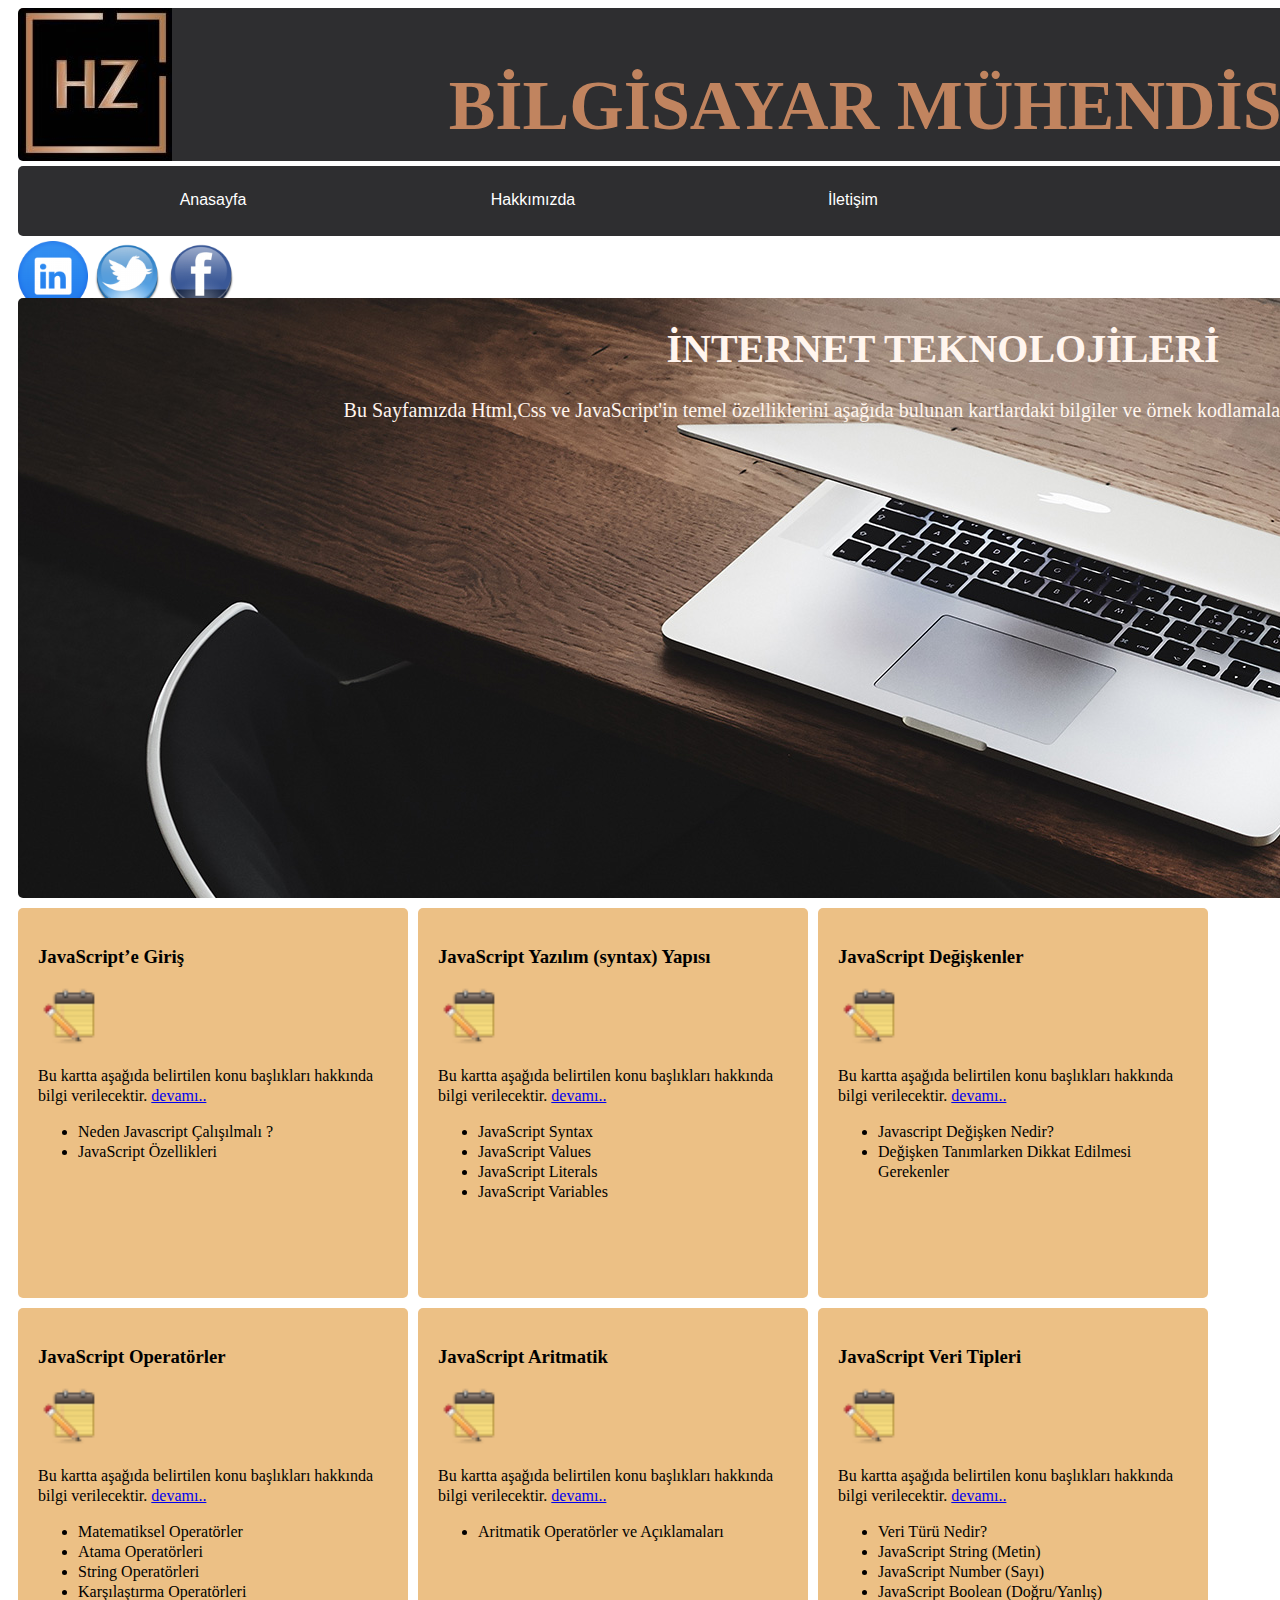
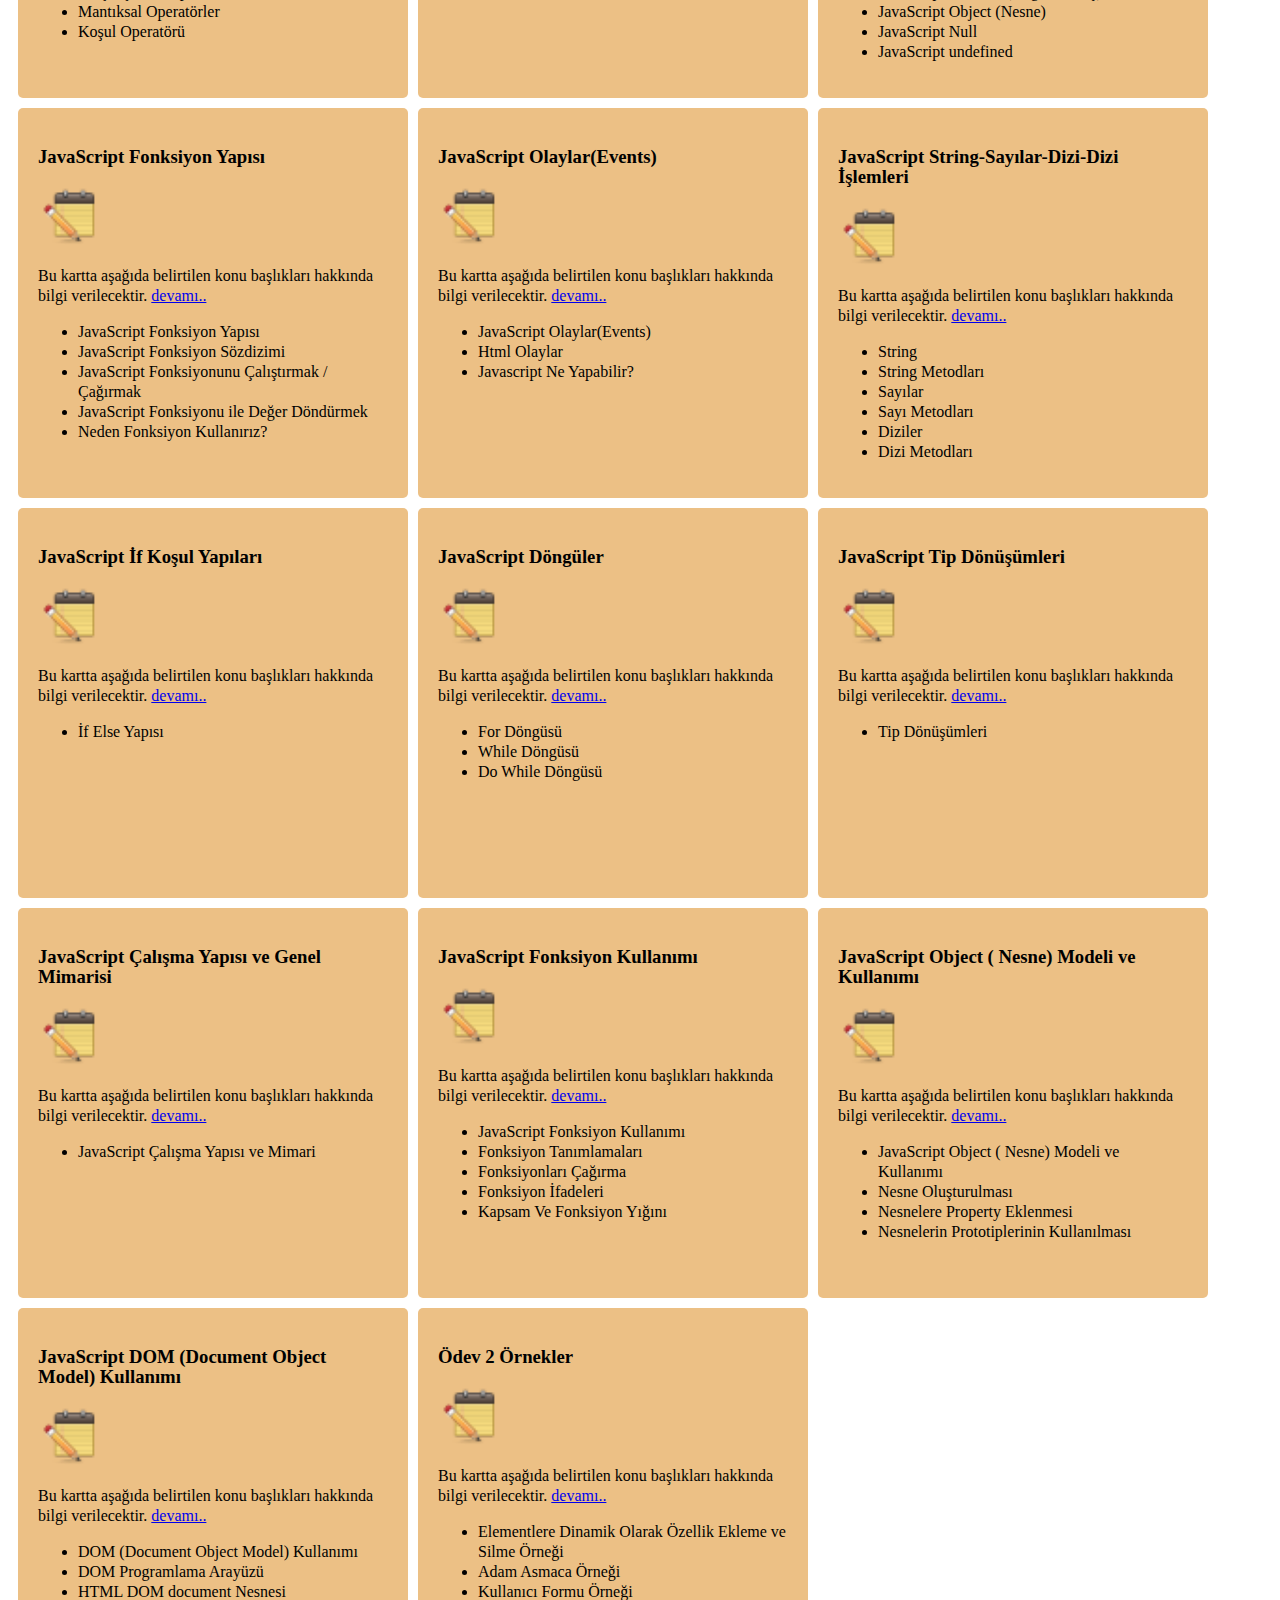
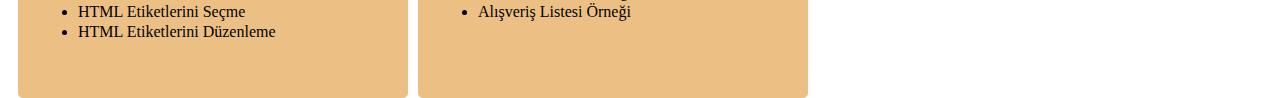
<file: index.html>
<!DOCTYPE html>
<html lang="en">
<head>
    <meta charset="UTF-8">
    <meta name="viewport" content="width=device-width, initial-scale=1.0">
    <title>İnternet Teknolojileri</title>
    <link rel="stylesheet" href="style.css">
    
    
</head>
<body>
    <div class="container" >
        <div class="logo"></div>
        <div class="banner">
            <h2 >BİLGİSAYAR MÜHENDİSLİĞİ</h2>
        </div>
        <div class="menu">
            <ul>
                <li><a href="index.html">Anasayfa</a> </li>
                <li><a href="hakkımda.html">Hakkımızda</a> </li>
                <li><a href="iletisim.html">İletişim</a> 
            </ul>
        </div>
        <div class="sosyal">
           <a href=""><img src="img/linkedin-icon.png"  width="70px"  height="70px" alt=""></a>
           <a href=""><img src="img/twitter-icon.png" width="70px"  height="70px" alt=""></a>
           <a href=""><img src="img/facebook-icon.png" width="70px"  height="70px" alt=""></a>
        </div>
        <div class="slider">
            <h1>İNTERNET TEKNOLOJİLERİ</h1>
            <p>Bu Sayfamızda Html,Css ve JavaScript'in  temel özelliklerini aşağıda bulunan kartlardaki bilgiler ve örnek kodlamalar ile kolaylıkla öğrenebilirsiniz... </p>
        </div>
        
        <!--javascript giriş kartı-->
        <div class="orta2"  >
            <h3 class="dq">JavaScript’e Giriş</h3>
            <div class="ortadiv"><img src="img/not.png" width="60" height="60"/> </div>
            <div class="ortadivyazi"><p> Bu kartta aşağıda belirtilen konu başlıkları hakkında bilgi verilecektir.  <a href="javascript_giris.html" >devamı..</a> </p>
              <ul>
                  <li>Neden Javascript Çalışılmalı ?</li>
                  <li>JavaScript Özellikleri</li>
              </ul>
            </div>
            
        </div>
        <!--javacript yazılım (syntax) yapısı-->
        <div class="orta3">
            <h3 class="dq">JavaScript Yazılım (syntax) Yapısı</h3>
            <div class="ortadiv"><img src="img/not.png" width="60" height="60"/> </div>
            <div class="ortadivyazi"><p> Bu kartta aşağıda belirtilen konu başlıkları hakkında bilgi verilecektir.  <a href="jsYazılımYapısı.html" >devamı..</a> </p>
              <ul>
                  <li>JavaScript Syntax</li>
                  <li>JavaScript Values</li>
                  <li>JavaScript Literals</li>
                  <li>JavaScript Variables</li>
              </ul>
            </div>
        </div>
        <!--javascript değişkenler-->
        <div class="orta4">
            <h3 class="dq">JavaScript Değişkenler</h3>
            <div class="ortadiv"><img src="img/not.png" width="60" height="60"/> </div>
            <div class="ortadivyazi"><p> Bu kartta aşağıda belirtilen konu başlıkları hakkında bilgi verilecektir.  <a href="jsDegiskenler.html" >devamı..</a> </p>
              <ul>
                  <li>Javascript Değişken Nedir? </li>
                  <li>Değişken Tanımlarken Dikkat Edilmesi Gerekenler</li>
                  
              </ul>
            </div>

        </div>
        <!--javascript operatörler-->
        <div class="orta5">
            <h3 class="dq">JavaScript Operatörler</h3>
            <div class="ortadiv"><img src="img/not.png" width="60" height="60"/> </div>
            <div class="ortadivyazi"><p> Bu kartta aşağıda belirtilen konu başlıkları hakkında bilgi verilecektir.  <a href="jsOperatorler.html" >devamı..</a> </p>
              <ul>
                  <li>Matematiksel Operatörler</li>
                  <li>Atama Operatörleri</li>
                  <li>String Operatörleri</li>
                  <li>Karşılaştırma Operatörleri</li>
                  <li>Mantıksal Operatörler</li>
                  <li>Koşul Operatörü</li>
              </ul>
            </div>
        </div>
        <!--javascript Aritmatik-->
        <div class="orta6">
            <h3 class="dq">JavaScript Aritmatik</h3>
            <div class="ortadiv"><img src="img/not.png" width="60" height="60"/> </div>
            <div class="ortadivyazi"><p> Bu kartta aşağıda belirtilen konu başlıkları hakkında bilgi verilecektir.  <a href="jsArıtmatık.html" >devamı..</a> </p>
              <ul>
                  <li>Aritmatik Operatörler ve Açıklamaları</li>
                  
              </ul>
            </div>
        </div>
        <!--javascript veri tipleri-->
        <div class="orta7">
            <h3 class="dq">JavaScript Veri Tipleri</h3>
            <div class="ortadiv"><img src="img/not.png" width="60" height="60"/> </div>
            <div class="ortadivyazi"><p> Bu kartta aşağıda belirtilen konu başlıkları hakkında bilgi verilecektir.  <a href="jsVerıTıplerı.html" >devamı..</a> </p>
              <ul>
                  <li>Veri Türü Nedir?</li>
                  <li>JavaScript String (Metin)</li>
                  <li>JavaScript Number (Sayı)</li>
                  <li>JavaScript Boolean (Doğru/Yanlış)</li>
                  <li>JavaScript Object (Nesne)</li>
                  <li>JavaScript Null</li>
                  <li>JavaScript undefined</li>
              </ul>
            </div>
        </div>
        <!--javascript fonksiyon yapısı-->
        <div class="orta8">
            <h3 class="dq">JavaScript Fonksiyon Yapısı</h3>
            <div class="ortadiv"><img src="img/not.png" width="60" height="60"/> </div>
            <div class="ortadivyazi"><p> Bu kartta aşağıda belirtilen konu başlıkları hakkında bilgi verilecektir.  <a href="jsFonsıyonYapısı.html" >devamı..</a> </p>
              <ul>
                  <li>JavaScript Fonksiyon Yapısı</li>
                  <li>JavaScript Fonksiyon Sözdizimi</li>
                  <li>JavaScript Fonksiyonunu Çalıştırmak / Çağırmak</li>
                  <li>JavaScript Fonksiyonu ile Değer Döndürmek</li>
                  <li>Neden Fonksiyon Kullanırız?</li>
              </ul>
            </div>
        </div>
        <!--javascript Olaylar(event)-->
        <div class="orta9">
            <h3 class="dq">JavaScript Olaylar(Events)</h3>
            <div class="ortadiv"><img src="img/not.png" width="60" height="60"/> </div>
            <div class="ortadivyazi"><p> Bu kartta aşağıda belirtilen konu başlıkları hakkında bilgi verilecektir.  <a href="jsOlaylar.html" >devamı..</a> </p>
              <ul>
                  <li>JavaScript Olaylar(Events)</li>
                  <li>Html Olaylar</li>
                  <li>Javascript Ne Yapabilir?</li>
              </ul>
            </div>
        </div>
        <!--javascript string,dizi,sayılar,dizi işlemleri-->
        <div class="orta10">
            <h3 class="dq">JavaScript String-Sayılar-Dizi-Dizi İşlemleri</h3>
            <div class="ortadiv"><img src="img/not.png" width="60" height="60"/> </div>
            <div class="ortadivyazi"><p> Bu kartta aşağıda belirtilen konu başlıkları hakkında bilgi verilecektir.  <a href="jsStringSayıDızı.html" >devamı..</a> </p>
              <ul>
                  <li>String</li>
                  <li>String Metodları</li>
                  <li>Sayılar</li>
                  <li>Sayı Metodları</li>
                  <li>Diziler</li>
                  <li>Dizi Metodları</li>
              </ul>
            </div>
        </div>
        <!--javascript if koşul yapıları-->
        <div class="orta11">
            <h3 class="dq">JavaScript İf Koşul Yapıları</h3>
            <div class="ortadiv"><img src="img/not.png" width="60" height="60"/> </div>
            <div class="ortadivyazi"><p> Bu kartta aşağıda belirtilen konu başlıkları hakkında bilgi verilecektir.  <a href="jsIfKosulYapısı.html" >devamı..</a> </p>
              <ul>
                  <li>İf Else Yapısı</li>
                 
              </ul>
            </div>
        </div>
        <!--javascript döngüler-->
        <div class="orta12">
            <h3 class="dq">JavaScript Döngüler</h3>
            <div class="ortadiv"><img src="img/not.png" width="60" height="60"/> </div>
            <div class="ortadivyazi"><p> Bu kartta aşağıda belirtilen konu başlıkları hakkında bilgi verilecektir.  <a href="jsDonguler.html" >devamı..</a> </p>
              <ul>
                  <li>For Döngüsü</li>
                  <li>While Döngüsü</li>
                  <li>Do While Döngüsü</li>
              </ul>
            </div>
        </div>
        <!--javascript tip dönüşümleri-->
        <div class="orta13">
            <h3 class="dq">JavaScript Tip Dönüşümleri</h3>
            <div class="ortadiv"><img src="img/not.png" width="60" height="60"/> </div>
            <div class="ortadivyazi"><p> Bu kartta aşağıda belirtilen konu başlıkları hakkında bilgi verilecektir.  <a href="jsTıpDonusumlerı.html" >devamı..</a> </p>
              <ul>
                  <li>Tip Dönüşümleri</li>
                  
              </ul>
            </div>
        </div>
        <!--javascript çalışma yapısı ve genel mimarisi-->
        <div class="orta14">
            <h3 class="dq">JavaScript Çalışma Yapısı ve Genel Mimarisi</h3>
            <div class="ortadiv"><img src="img/not.png" width="60" height="60"/> </div>
            <div class="ortadivyazi"><p> Bu kartta aşağıda belirtilen konu başlıkları hakkında bilgi verilecektir.  <a href="jsCalısmaYapısı.html" >devamı..</a> </p>
              <ul>
                  <li>JavaScript Çalışma Yapısı ve Mimari</li>
                  
              </ul>
            </div>
        </div>
        <!--JavaScript Fonksiyon Kullanımı-->
        <div class="orta15">
            <h3 class="dq">JavaScript Fonksiyon Kullanımı</h3>
            <div class="ortadiv"><img src="img/not.png" width="60" height="60"/> </div>
            <div class="ortadivyazi"><p> Bu kartta aşağıda belirtilen konu başlıkları hakkında bilgi verilecektir.  <a href="jsFonksıyonKullanımı.html" >devamı..</a> </p>
              <ul>
                  <li>JavaScript Fonksiyon Kullanımı</li>
                  <li>Fonksiyon Tanımlamaları</li>
                  <li>Fonksiyonları Çağırma</li>
                  <li>Fonksiyon İfadeleri</li>
                  <li>Kapsam Ve Fonksiyon Yığını</li>
                  
              </ul>
            </div>
        </div>
        <!--JavaScript Object ( Nesne) Modeli ve Kullanımı-->
        <div class="orta16">
            <h3 class="dq">JavaScript Object ( Nesne) Modeli ve Kullanımı</h3>
            <div class="ortadiv"><img src="img/not.png" width="60" height="60"/> </div>
            <div class="ortadivyazi"><p> Bu kartta aşağıda belirtilen konu başlıkları hakkında bilgi verilecektir.  <a href="jsObjectKullanımı.html" >devamı..</a> </p>
              <ul>
                  <li>JavaScript Object ( Nesne) Modeli ve Kullanımı</li>
                  <li>Nesne Oluşturulması</li>
                  <li>Nesnelere Property Eklenmesi</li>
                  <li>Nesnelerin Prototiplerinin Kullanılması</li>
                  
              </ul>
            </div>
        </div>
        <!--JavaScript DOM (Document Object Model) Kullanımı-->
        <div class="orta17">
            <h3 class="dq">JavaScript DOM (Document Object Model) Kullanımı</h3>
            <div class="ortadiv"><img src="img/not.png" width="60" height="60"/> </div>
            <div class="ortadivyazi"><p> Bu kartta aşağıda belirtilen konu başlıkları hakkında bilgi verilecektir.  <a href="jsDomKullanımı.html" >devamı..</a> </p>
              <ul>
                  <li> DOM (Document Object Model) Kullanımı</li>
                  <li>DOM Programlama Arayüzü</li>
                  <li>HTML DOM document Nesnesi</li>
                  <li>HTML Etiketlerini Seçme</li>
                  <li>HTML Etiketlerini Düzenleme</li>
                  
              </ul>
            </div>
        </div>
        <!--Ödev 2 Örnekler-->
        <div class="orta18">
            <h3 class="dq">Ödev 2 Örnekler</h3>
            <div class="ortadiv"><img src="img/not.png" width="60" height="60"/> </div>
            <div class="ortadivyazi"><p> Bu kartta aşağıda belirtilen konu başlıkları hakkında bilgi verilecektir.  <a href="Odev2Ornekler.html" >devamı..</a> </p>
              <ul>
                  <li> Elementlere Dinamik Olarak Özellik Ekleme ve Silme Örneği</li>
                  <li>Adam Asmaca Örneği</li>
                  <li>Kullanıcı Formu Örneği</li>
                  <li>Alışveriş Listesi Örneği</li>
 
              </ul>
            </div>
            


        </div>
    </div>

</body>
</html>
</file>
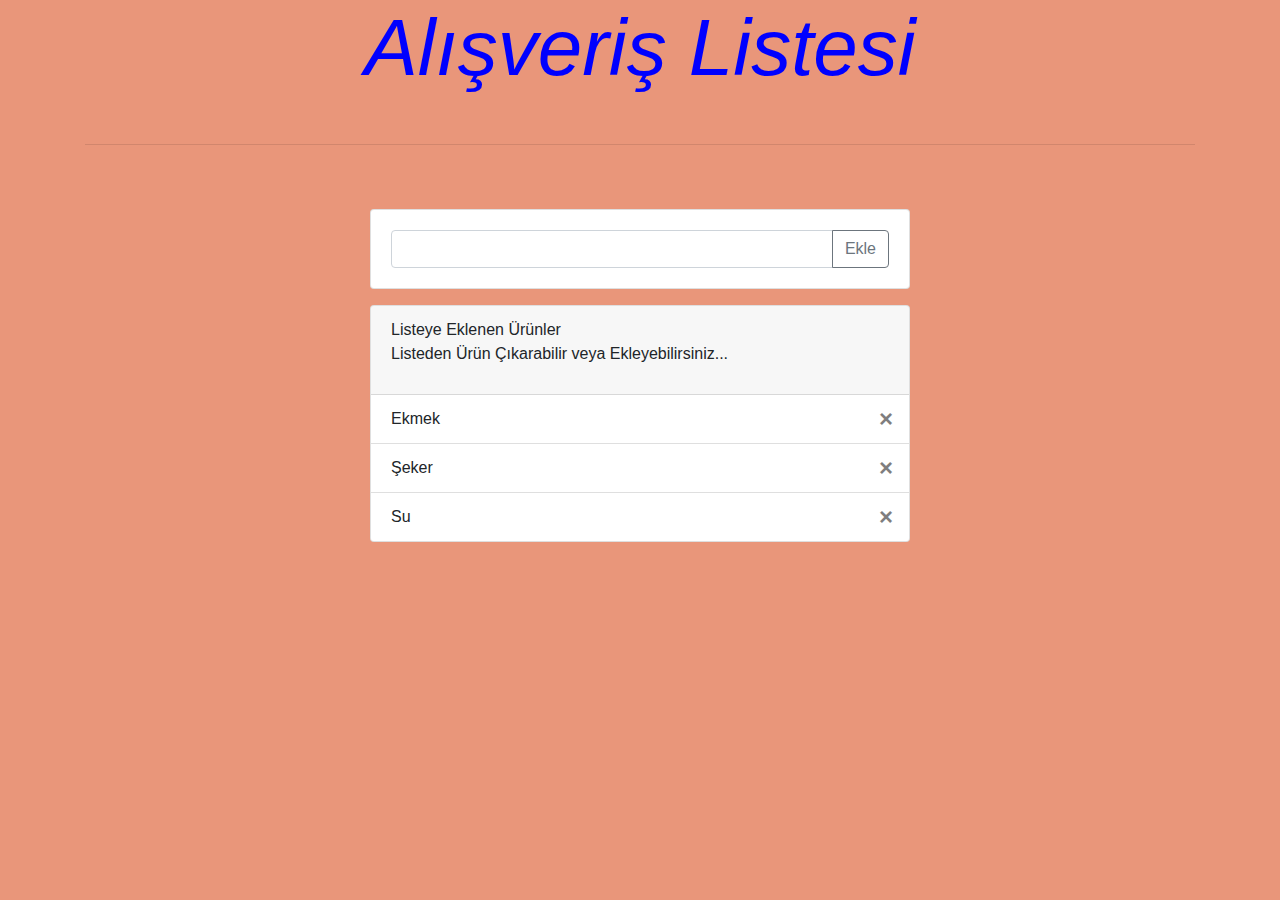
<file: AlısverisListesi.html>
<!DOCTYPE html>
<html lang="en">
<head>
    <meta charset="UTF-8">
    <meta name="viewport" content="width=device-width, initial-scale=1.0">
    <title>Alışveris Listesi</title>
    <link rel="stylesheet" href="https://maxcdn.bootstrapcdn.com/bootstrap/4.0.0/css/bootstrap.min.css">
    <style>
        body{
            background-color:darksalmon
        }
        ul li.checked{
            background: #888;
            color: #fff;
            text-decoration: line-through;
        }
        .close{
            position: absolute;
            right: 0;
            top: 0;
            padding: 12px 16px 12px 16px;

        }
        h1{
            font-size: 80px;
            color: blue;
            font-style: italic;
            text-align:center;
            font-weight:400;

        }
    </style>
</head>
<body>
    
    <div class="container">
        <h1>Alışveriş Listesi</h1>
        <br>
        <hr>
        <div class="row justify-content-center">
            <div class="col-lg-6 col-md-8 mt-5">
                <div class="card">
                    <div class="card-body">
                        <div class="input-group">
                            <input type="text" id="txtItem" class="form-control" title="title">
                            <div class="input-group-append">
                                <button class="btn btn-outline-secondary" type=button id="btnCreate">Ekle</button>
                            </div>
                        </div>

                    </div>

                </div>
                <div class="card mt-3">
                    <div class="card-header">
                        Listeye Eklenen Ürünler
                        <p>Listeden Ürün Çıkarabilir veya Ekleyebilirsiniz...</p>
                    </div>
                    <ul id="mylist" class="list-group list-group-flush">
                        
                    </ul>
                    
                </div>

            </div>

        </div>
    </div>
    
    <script>
        var items=['Ekmek', 'Şeker' ,'Su'];

        var list=document.querySelector('#mylist');
       
        items.forEach(function(item){
            CreateItem(item);
            
        });

        list.addEventListener('click', function(item){
            if(item.target.tagName='li'){
                item.target.classList.toggle('checked');
            }

        });
        document.querySelector('#btnCreate').onclick=function(){
            var item= document.querySelector('#txtItem').value;
            
            if(item===''){

            alert('Lütfen bir değer giriniz..');
            return;
            }
            CreateItem(item);

        };
        function CreateItem(item){
            var li=document.createElement('li');
            var t=document.createTextNode(item);

            li.className='list-group-item';
            li.appendChild(t);
            list.appendChild(li);

            var span=document.createElement('span');
            var text=document.createTextNode('\u00D7');
            span.className='close';
            span.appendChild(text);
            li.appendChild(span);

            span.onclick=function(){
                var li=this.parentElement;
                li.style.display='none';

            }

        }

       

        
        

    </script>
</body>
</html>
</file>
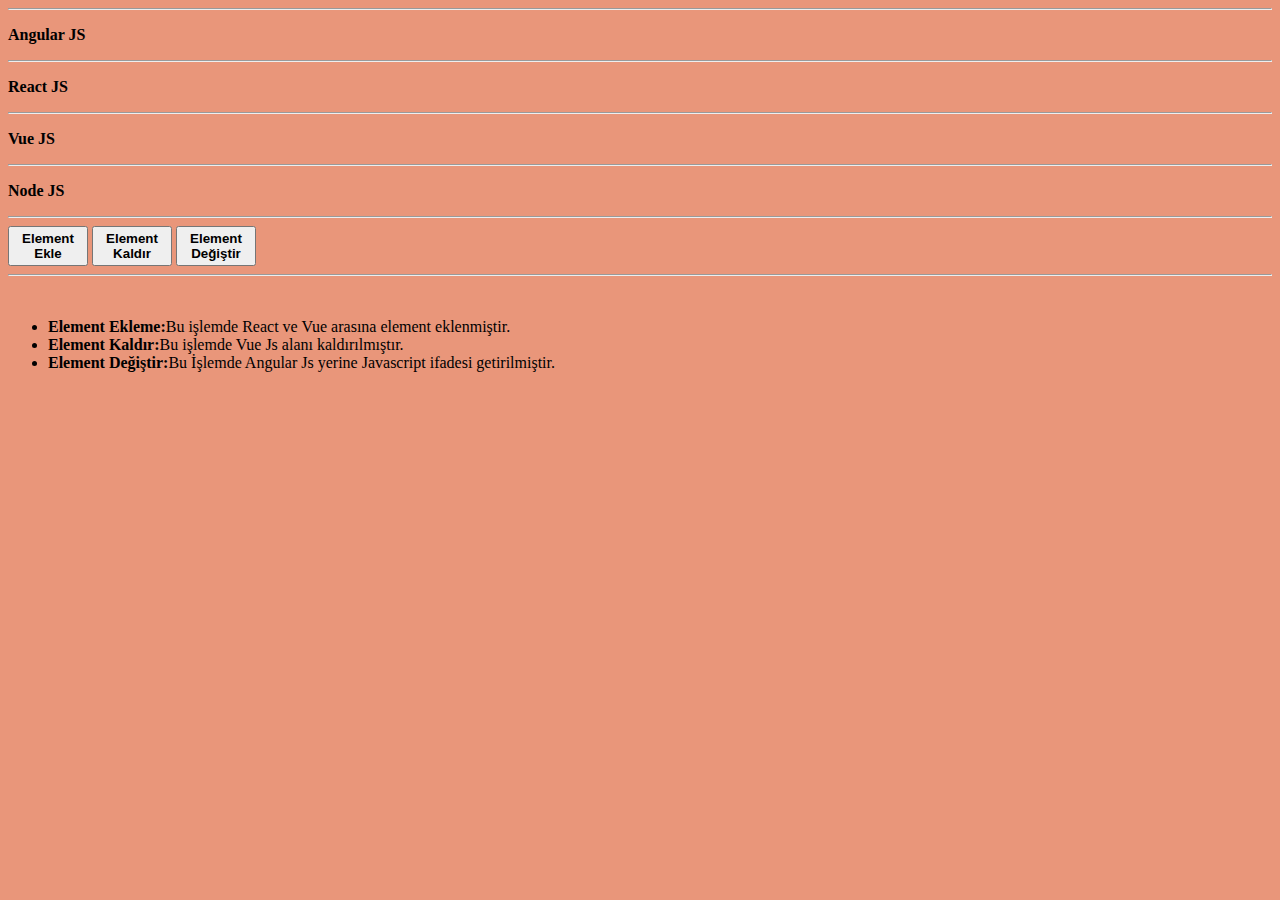
<file: ElementlereEklemeSilme.html>
<!DOCTYPE html>
<html lang="en">
<head>
    <meta charset="UTF-8">
    <meta name="viewport" content="width=device-width, initial-scale=1.0">
    <title>Document</title>
    <link rel="stylesheet" href="https://stackpath.bootstrapcdn.com/bootstrap/4.1.3/css/bootstrap.min.css" integrity="sha384-MCw98/SFnGE8fJT3GXwEOngsV7Zt2YNXFoaoApmYm81iuXoPkFOJwJ8ERdknLPMO" crossorigin="anonymous">
    <style>
        body{
            background-color:darksalmon
        }
        button{
            width: 80px;
            height: 40px;
            color: black;
            font-weight: bold;
            
        }
        button:hover{
            background-color: gray;
        }
        p{
            font-weight: bold;
        }
        
    </style>

</head>
<body>
    <div class="container mt-3" id="DivParent">
        <hr>
        <p id="p1">Angular JS</p>
        <hr>
        <p id="p2">React JS</p>
        <hr>
        <p id="p3">Vue JS</p>
        <hr>
        <p id="p4">Node JS</p>
        <hr>

    </div>
    <div class="container mt-3">
        <button type="button" class="btn btn-dark" onClick="javascript:createElementDOM()">Element Ekle</button>
        <button type="button" class="btn btn-dark" onClick="javascript:removeElementDOM()">Element Kaldır</button>
        <button type="button" class="btn btn-dark" onClick="javascript:replaceElementDOM()">Element Değiştir</button>
    </div>
    <hr>
    <br>
    <ul>
        <li><strong>Element Ekleme:</strong>Bu işlemde React ve Vue arasına element eklenmiştir.</li>
        <li><strong>Element Kaldır:</strong>Bu işlemde Vue Js alanı kaldırılmıştır.</li>
        <li><strong>Element Değiştir:</strong>Bu İşlemde Angular Js yerine Javascript ifadesi getirilmiştir.</li>
    </ul>
    <script>

        var parentDiv=document.querySelector('#DivParent');
        var p1=document.querySelector('#p1')
        
        
        function createElementDOM(){
            var p=document.createElement("p");
            var text=document.createTextNode("Ekleme İşlemi");
            p.appendChild(text);
            parentDiv.insertBefore(p,p3);
           
        }
        function removeElementDOM(){
            parentDiv.removeChild(p3);
        }
        function replaceElementDOM(){
            var p=document.createElement("p");
            var text=document.createTextNode("Javascript");
            p.appendChild(text);
            parentDiv.replaceChild(p,p1);

        }
    </script>
    
</body>
</html>
</file>
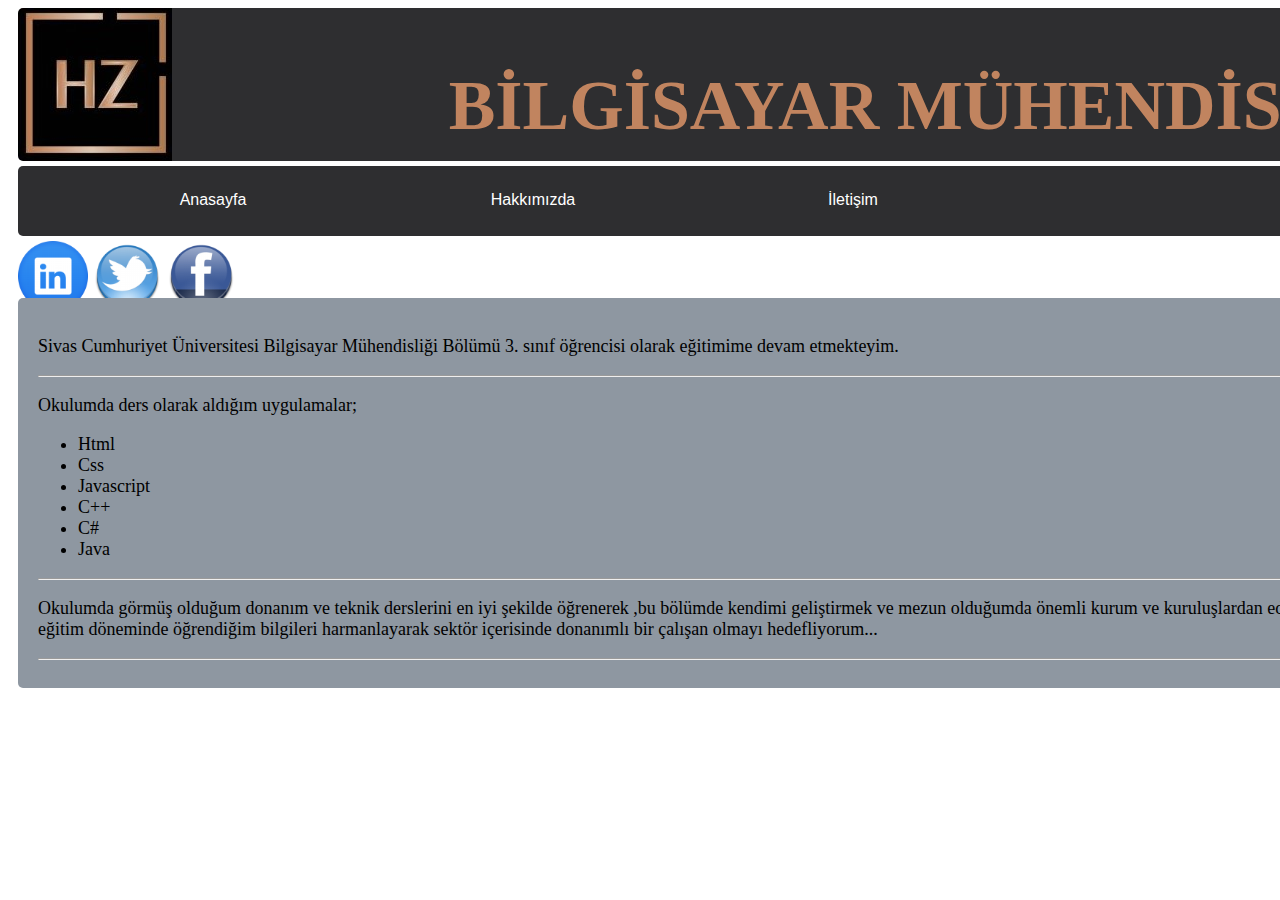
<file: hakkimda.html>
<!DOCTYPE html>
<html lang="en">
<head>
    <meta charset="UTF-8">
    <meta name="viewport" content="width=device-width, initial-scale=1.0">
    <title>Hakkımızda</title>
    <link rel="stylesheet" href="style.css">
</head>
<body>
    <div class="container" >
        <div class="logo"></div>
        <div class="banner">
            <h2 >BİLGİSAYAR MÜHENDİSLİĞİ</h2>
        </div>
        <div class="menu">
            <ul>
                <li><a href="index.html">Anasayfa</a> </li>
                <li><a href="hakkimda.html">Hakkımızda</a> </li>
                <li><a href="iletisim.html">İletişim</a> 
            </ul>
        </div>
        <div class="sosyal">
           <a href=""><img src="img/linkedin-icon.png"  width="70px"  height="70px" alt=""></a>
           <a href=""><img src="img/twitter-icon.png" width="70px"  height="70px" alt=""></a>
           <a href=""><img src="img/facebook-icon.png" width="70px"  height="70px" alt=""></a>
        </div>
          <div class="hakkımızda">
              
              <p>Sivas Cumhuriyet Üniversitesi Bilgisayar Mühendisliği Bölümü 3. sınıf öğrencisi olarak eğitimime devam etmekteyim.</p>
              <hr>
              <p>Okulumda ders olarak aldığım uygulamalar;
                  <ul>
                      <li>Html</li>
                      <li>Css</li>
                      <li>Javascript</li>
                      <li>C++</li>
                      <li>C#</li>
                      <li>Java</li>
                  </ul>
              </p>
              <hr>
              <p> Okulumda görmüş olduğum donanım ve teknik derslerini en iyi şekilde öğrenerek ,bu bölümde kendimi geliştirmek ve mezun olduğumda 
                önemli kurum ve kuruluşlardan edineceğim tecrübeler ile eğitim döneminde öğrendiğim bilgileri harmanlayarak sektör içerisinde donanımlı 
                bir çalışan olmayı hedefliyorum...</p>
                <hr>

             
             
          </div>
    </div>

    
</body>
</html>
</file>
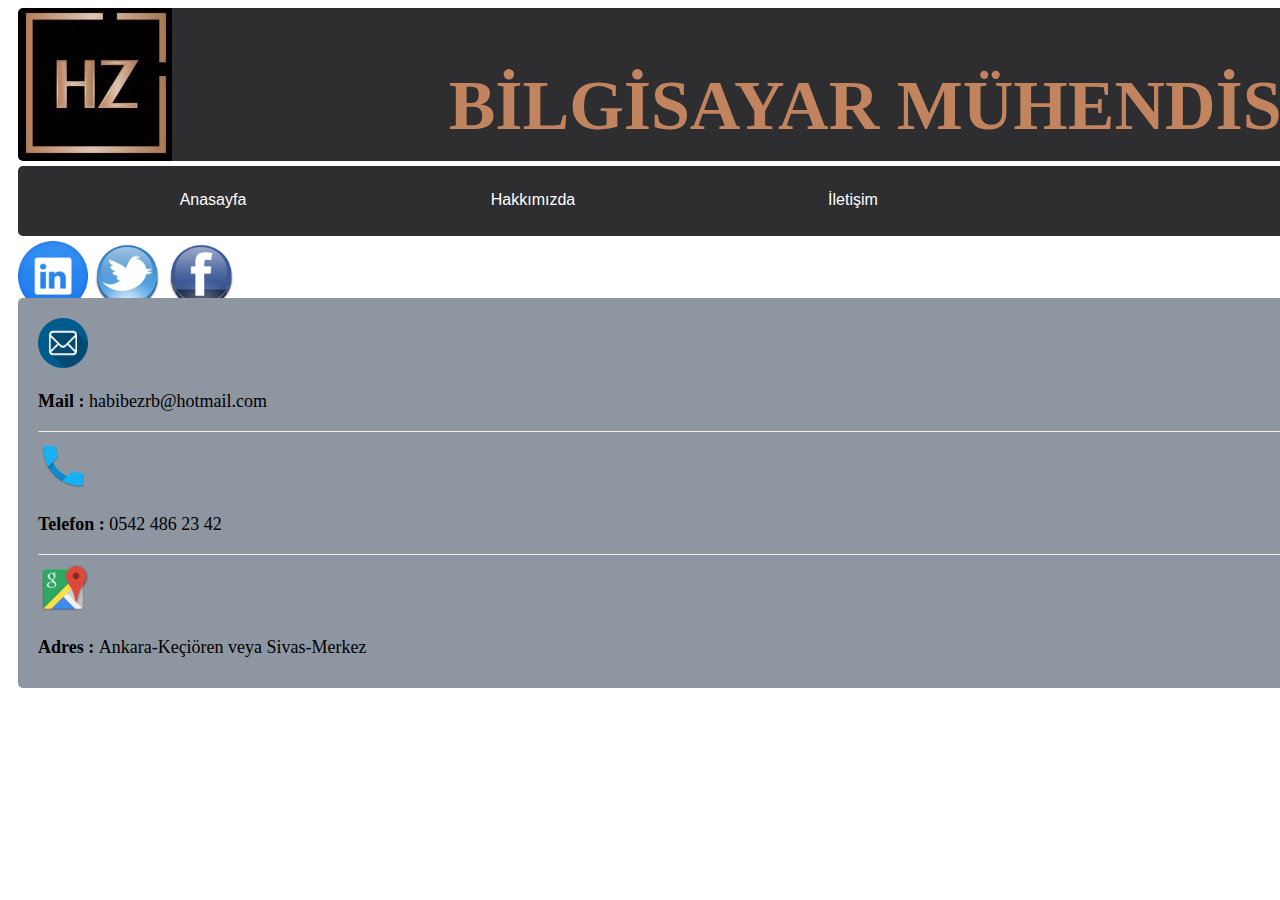
<file: iletisim.html>
<!DOCTYPE html>
<html lang="en">
<head>
    <meta charset="UTF-8">
    <meta name="viewport" content="width=device-width, initial-scale=1.0">
    <title>İletişim</title>
    <link rel="stylesheet" href="style.css">
</head>
<body>
    <div class="container" >
        <div class="logo"></div>
        <div class="banner">
            <h2 >BİLGİSAYAR MÜHENDİSLİĞİ</h2>
        </div>
        <div class="menu">
            <ul>
                <li><a href="index.html">Anasayfa</a> </li>
                <li><a href="hakkimda.html">Hakkımızda</a> </li>
                <li><a href="iletisim.html">İletişim</a> 
            </ul>
        </div>
        <div class="sosyal">
           <a href=""><img src="img/linkedin-icon.png"  width="70px"  height="70px" alt=""></a>
           <a href=""><img src="img/twitter-icon.png" width="70px"  height="70px" alt=""></a>
           <a href=""><img src="img/facebook-icon.png" width="70px"  height="70px" alt=""></a>
        </div>
          <div class="iletisim">
              <div class="mailicon"><img src="img/email-2-icon.png" width="50px" height="50px" alt="">
                <p class="icon1"><strong>Mail : </strong>habibezrb@hotmail.com</p>
            
            </div>
              <hr>
              <div class="telefonicon"><img src="img/Phone-icon.png"width="50px" height="50px" alt="">
                <p class="icon2"><strong>Telefon : </strong>0542 486 23 42</p>
            </div>
              <hr>
              <div class="adresicon"><img src="img/Maps-icon.png"width="50px" height="50px" alt="">
                <p class="icon3"><strong>Adres : </strong>Ankara-Keçiören veya Sivas-Merkez</p>
            </div>
              
              
             
              
              
              
              
          </div>
    </div>
</file>
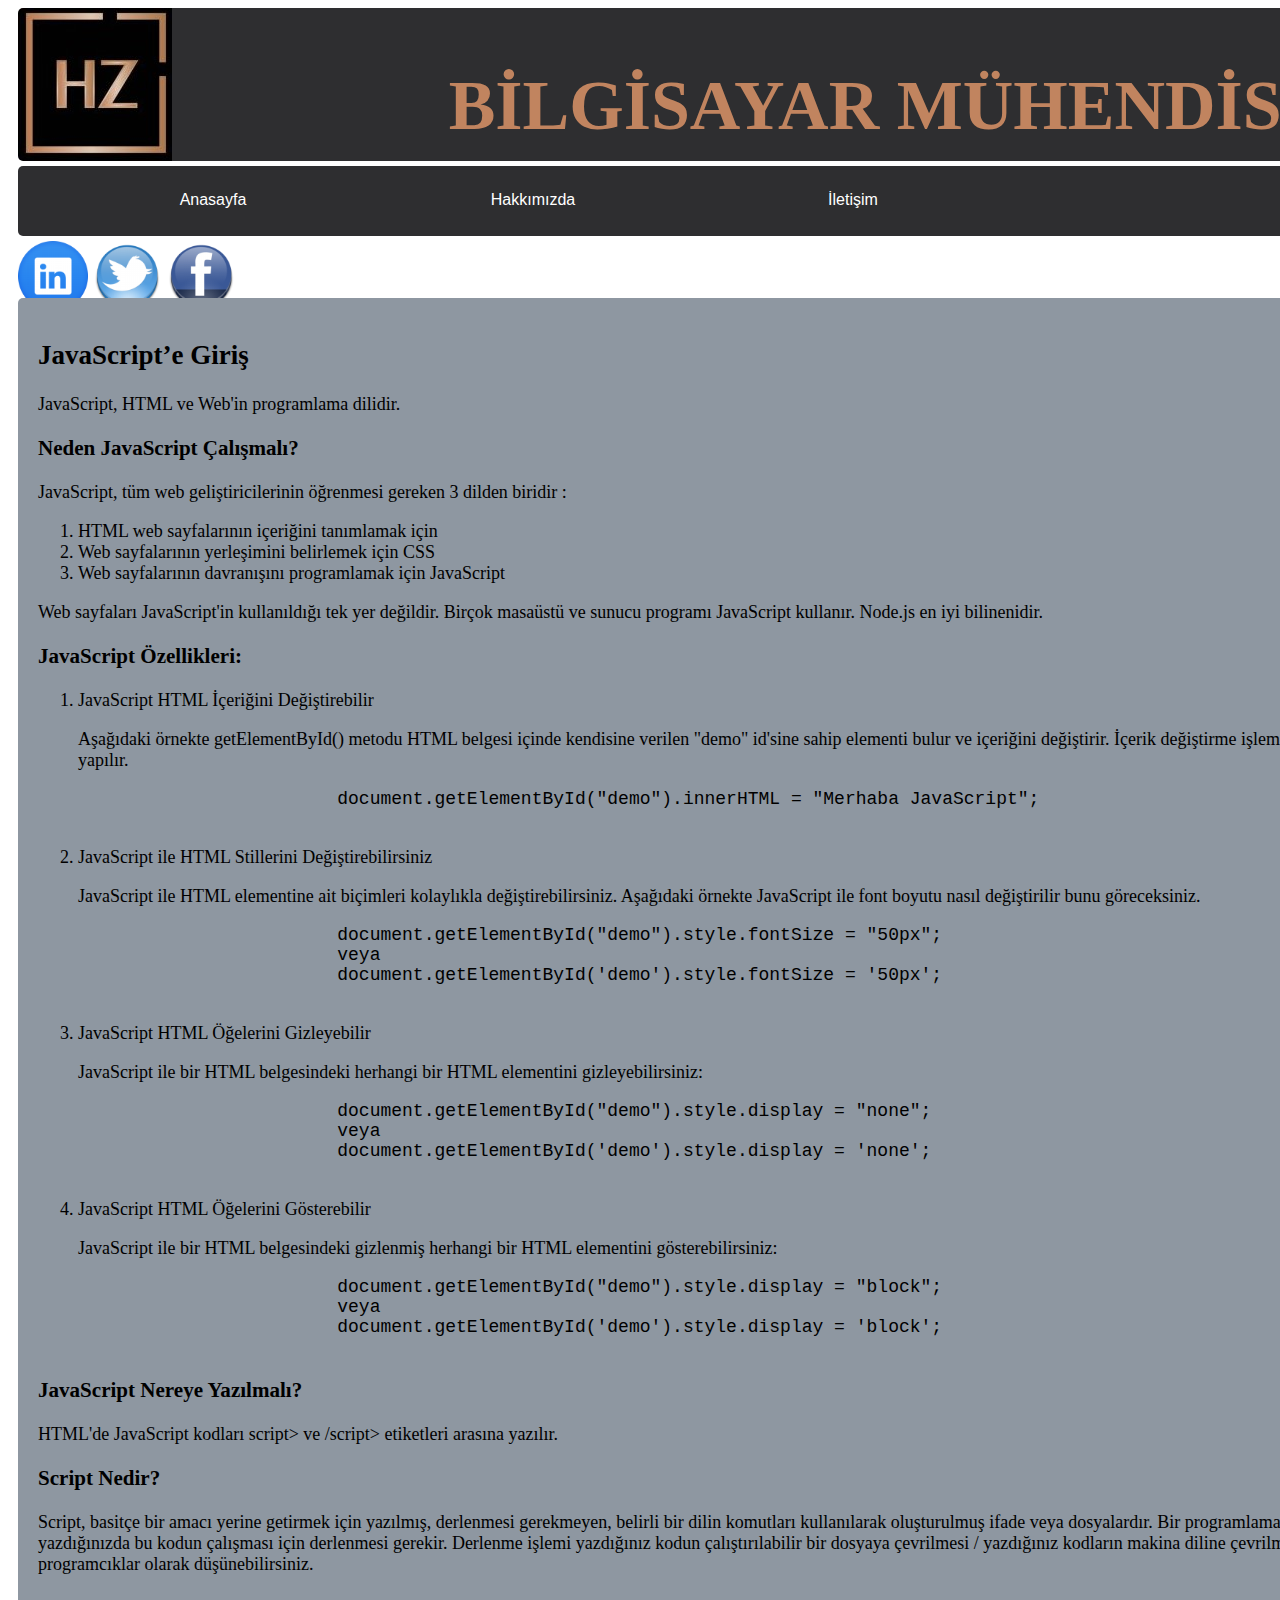
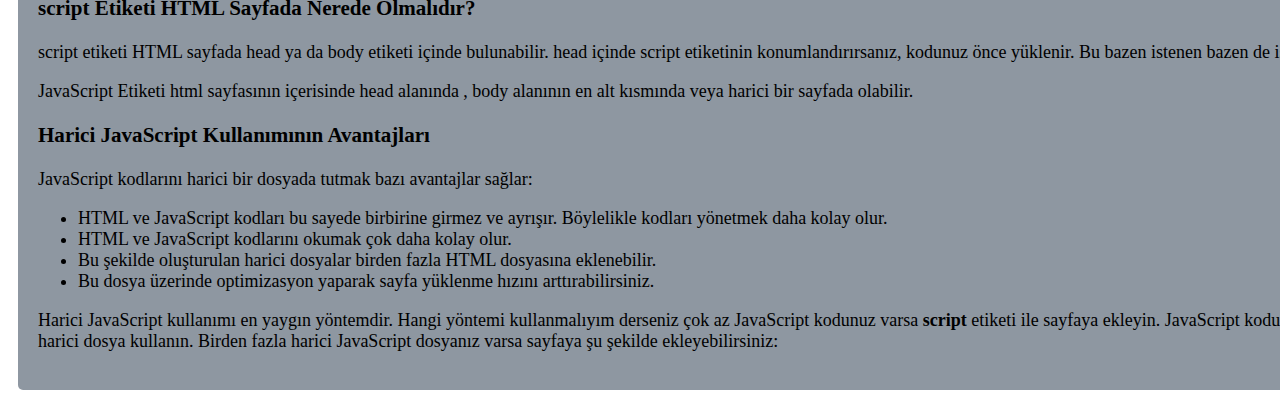
<file: javascript_giris.html>
<!DOCTYPE html>
<html lang="en">
<head>
    <meta charset="UTF-8">
    <meta name="viewport" content="width=device-width, initial-scale=1.0">
    <title>JavaScript Giriş</title>
    <link rel="stylesheet" href="style.css">
</head>
<body>
    <div class="container">
        <div class="logo"></div>
        <div class="banner">
            <h2 >BİLGİSAYAR MÜHENDİSLİĞİ</h2>
        </div>
        <div class="menu">
            <ul>
                <li><a href="index.html">Anasayfa</a> </li>
                <li><a href="hakkimda.html">Hakkımızda</a> </li>
                <li><a href="iletisim.html">İletişim</a> 
            </ul>
        </div>
        <div class="sosyal">
            <a href=""><img src="img/linkedin-icon.png"  width="70px"  height="70px" alt=""></a>
            <a href=""><img src="img/twitter-icon.png" width="70px"  height="70px" alt=""></a>
            <a href=""><img src="img/facebook-icon.png" width="70px"  height="70px" alt=""></a>
         </div>
         <div class="orta2acıklama">
            <h2 class="baslık">JavaScript’e Giriş</h2>
            <p>
                JavaScript, HTML ve Web'in programlama dilidir.
            </p>
            <h3>Neden JavaScript Çalışmalı?</h3>
            <p>JavaScript, tüm web geliştiricilerinin öğrenmesi gereken 3 dilden biridir :
                <ol>
                    <li>HTML web sayfalarının içeriğini tanımlamak için</li>
                    <li>Web sayfalarının yerleşimini belirlemek için CSS</li>
                    <li>Web sayfalarının davranışını programlamak için JavaScript</li>
                </ol>
            </p>
            <p> Web sayfaları JavaScript'in kullanıldığı tek yer değildir. Birçok masaüstü ve sunucu programı JavaScript kullanır. Node.js en iyi bilinenidir. </p>
            <h3>JavaScript Özellikleri:</h3>
            <p>
                <ol>
                    <li>JavaScript HTML İçeriğini Değiştirebilir</li>
                    <p>Aşağıdaki örnekte getElementById() metodu HTML belgesi içinde kendisine verilen "demo" id'sine sahip elementi bulur ve içeriğini değiştirir. İçerik değiştirme işlemi innerHTML özelliği ile yapılır.</p>
                    <pre>
                        document.getElementById("demo").innerHTML = "Merhaba JavaScript";
                    </pre>
                    <li>JavaScript ile HTML Stillerini Değiştirebilirsiniz</li>
                    <p>JavaScript ile HTML elementine ait biçimleri kolaylıkla değiştirebilirsiniz. Aşağıdaki örnekte JavaScript ile font boyutu nasıl değiştirilir bunu göreceksiniz.</p>
                    <pre>
                        document.getElementById("demo").style.fontSize = "50px";
                        veya
                        document.getElementById('demo').style.fontSize = '50px';
                    </pre>
                    
                    <li>JavaScript HTML Öğelerini Gizleyebilir</li>
                    <p>JavaScript ile bir HTML belgesindeki herhangi bir HTML elementini gizleyebilirsiniz:</p>
                    <pre>
                        document.getElementById("demo").style.display = "none";
                        veya
                        document.getElementById('demo').style.display = 'none';
                    </pre>
                    <li>JavaScript HTML Öğelerini Gösterebilir</li>
                    <p>JavaScript ile bir HTML belgesindeki gizlenmiş herhangi bir HTML elementini gösterebilirsiniz:</p>
                    <pre>
                        document.getElementById("demo").style.display = "block";
                        veya
                        document.getElementById('demo').style.display = 'block';
                    </pre>

                </ol>

            </p>
            <h3>JavaScript Nereye Yazılmalı?</h3>
            <p>HTML'de JavaScript kodları script> ve /script> etiketleri arasına yazılır.</p>
            <h3>Script Nedir?</h3>
            <p>
                Script, basitçe bir amacı yerine getirmek için yazılmış, derlenmesi gerekmeyen, belirli bir dilin komutları kullanılarak oluşturulmuş ifade veya dosyalardır. Bir programlama dili ile uygulama yazdığınızda bu kodun çalışması için derlenmesi gerekir. Derlenme işlemi yazdığınız kodun çalıştırılabilir bir dosyaya çevrilmesi / yazdığınız kodların makina diline çevrilmesidir. Script'i küçük programcıklar olarak düşünebilirsiniz.
            </p>
            <h3>  script Etiketi HTML Sayfada Nerede Olmalıdır?</h3>
            <p> script etiketi HTML sayfada head ya da body etiketi içinde bulunabilir.

                head içinde script etiketinin konumlandırırsanız, kodunuz önce yüklenir. Bu bazen istenen bazen de istenmeyen bir durumdur.</p>

           <p>JavaScript Etiketi html sayfasının içerisinde head alanında , body alanının en alt kısmında veya harici bir sayfada olabilir.</p>
           <h3>Harici JavaScript Kullanımının Avantajları</h3>
           <p>
            
            JavaScript kodlarını harici bir dosyada tutmak bazı avantajlar sağlar:
            <ul>
                <li>HTML ve JavaScript kodları bu sayede birbirine girmez ve ayrışır. Böylelikle kodları yönetmek daha kolay olur.</li>
                <li>HTML ve JavaScript kodlarını okumak çok daha kolay olur.</li>
                <li>Bu şekilde oluşturulan harici dosyalar birden fazla HTML dosyasına eklenebilir.</li>
                <li>Bu dosya üzerinde optimizasyon yaparak sayfa yüklenme hızını arttırabilirsiniz.</li>
            </ul>

            Harici JavaScript kullanımı en yaygın yöntemdir. 
            
            Hangi yöntemi kullanmalıyım derseniz çok az JavaScript kodunuz varsa  <strong>script</strong>  etiketi ile sayfaya ekleyin.
            
            JavaScript kodunuz büyükse ve artacaksa harici dosya kullanın.
            
            Birden fazla harici JavaScript dosyanız varsa sayfaya şu şekilde ekleyebilirsiniz:
           </p>
            
        </div>
    </div>
    
</body>
</html>
</file>
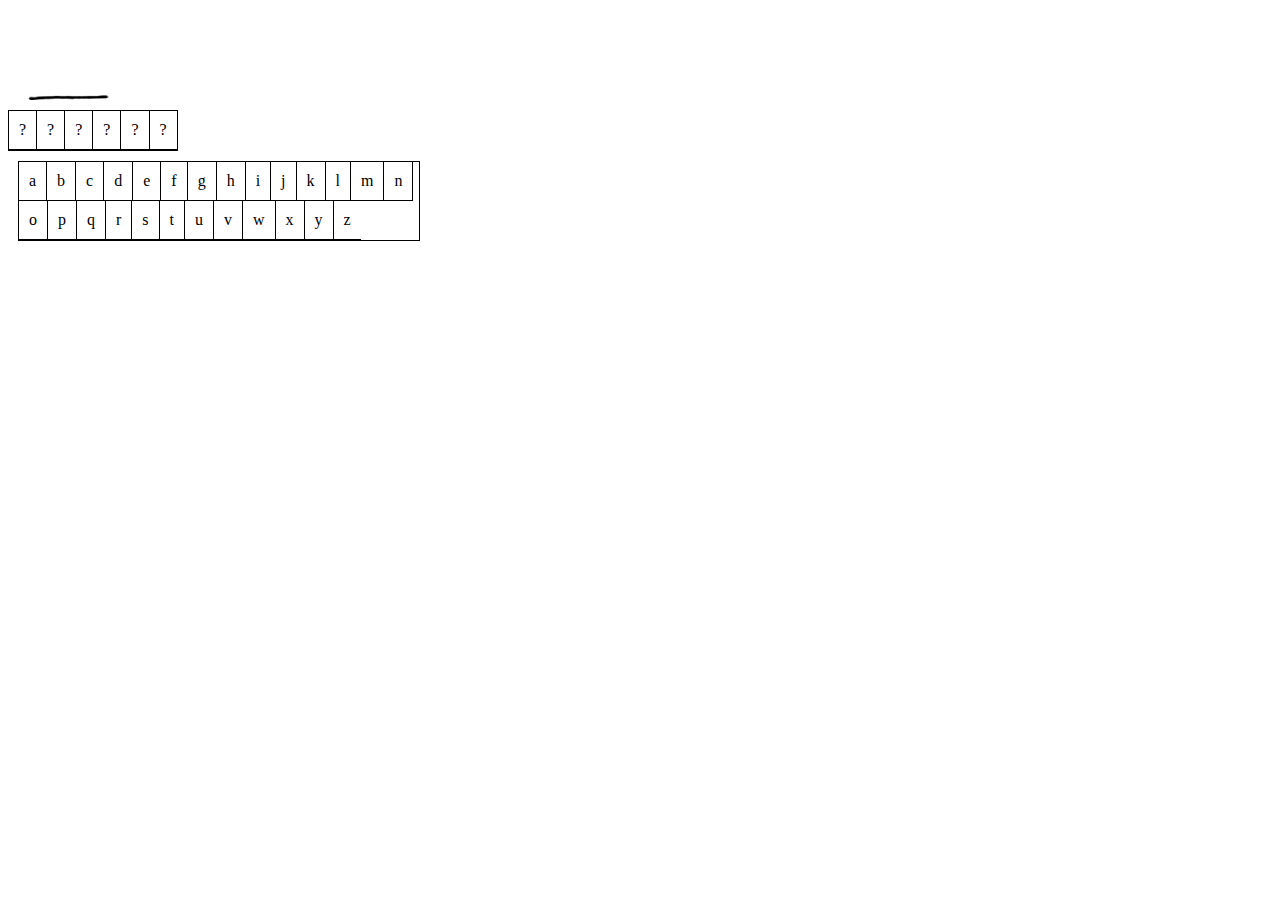
<file: jsAdamAsmaca.html>
<!DOCTYPE html>
<html lang="en">
<head>
    <meta charset="UTF-8">
    <meta name="viewport" content="width=device-width, initial-scale=1.0">
    <title>Document</title>
    <!--Css Bölümü-->
    <style>
        .box {
    display: block;
    width: 101px;
    height: 92px;
    margin-bottom: 10px;
}
.step1 {
    background: url("img/image.png") no-repeat -25px 0px;
}
.step2 {
    background: url("img/image.png") no-repeat -380px 0px;
}
.step3 {
    background: url("img/image.png") no-repeat -490px 0px;
}
.step4 {
    background: url("img/image.png") no-repeat -30px -160px;
}
.step5 {
    background: url("img/image.png") no-repeat -160px -160px;
}
.step6 {
    background: url("img/image.png") no-repeat -280px -160px;
}
.step7 {
    background: url("img/image.png") no-repeat -390px -160px;
}
.step8 {
    background: url("img/image.png") no-repeat -500px -160px;;
}
.step9 {
    background: url("img/image.png") no-repeat -280px -320px;
}
.kelime_alani {
    border: 1px solid #000;
    display: flex;
    width: fit-content;
}
.kelime {
    border-right: 1px solid #000;
    border-bottom: 1px solid #000;
    padding: 10px;
}
.kelime:last-child {
    border-right: none;
}
.harfler_alani {
    border: 1px solid #000;
    display: flex;
    margin: 10px;
    width: 400px;
    flex-wrap: wrap;
}
    </style>
</head>
<!--Html Bölümü-->
<body>
    <div class="box step1"></div>

        <div class="kelime_alani"></div>
        <div class="harfler_alani"></div>
    <!--Adam Asmaca Js Kodu-->
    <script>
       
 
var kelimeler = [
    "deneme",
];
var adim = 1;
var harfler = ["a", "b", "c", "d", "e", "f", "g", "h", "i", "j", "k", "l", "m", "n", "o", "p", "q", "r", "s", "t", "u", "v", "w", "x", "y", "z"];
// randam bir kelime sectir...
var kelime = kelimeler[0];
kelime = kelime.split('');
for (var i in kelime) {
    var node = document.createElement("div");
    node.className = "kelime";
    node.textContent = "?";
    document.querySelector(".kelime_alani").appendChild(node);
}
function tiklandimi(e) {
    var harf = e.target.innerText;
    var buldun = false;
    for (var i in kelime) {
        if (kelime[i] === harf) {
            document.querySelectorAll(".kelime_alani .kelime")[i].innerText = harf;
            buldun = true;
        }
    }
    if (!buldun) {
        document.querySelector(".box").classList.remove("step"+adim);
        adim++;
        if (adim === 10) {
            alert("Oyunu Kaybettiniz");
            return;
        }
        document.querySelector(".box").classList.add("step"+adim);
    }
    // bitirme kontrolu buraya ekle
}
for (var i in harfler) {
    var node = document.createElement("div");
    node.className = "kelime";
    node.textContent = harfler[i];
    node.onclick = tiklandimi;
    document.querySelector(".harfler_alani").appendChild(node);
}
    </script>
</body>
</html>
</file>
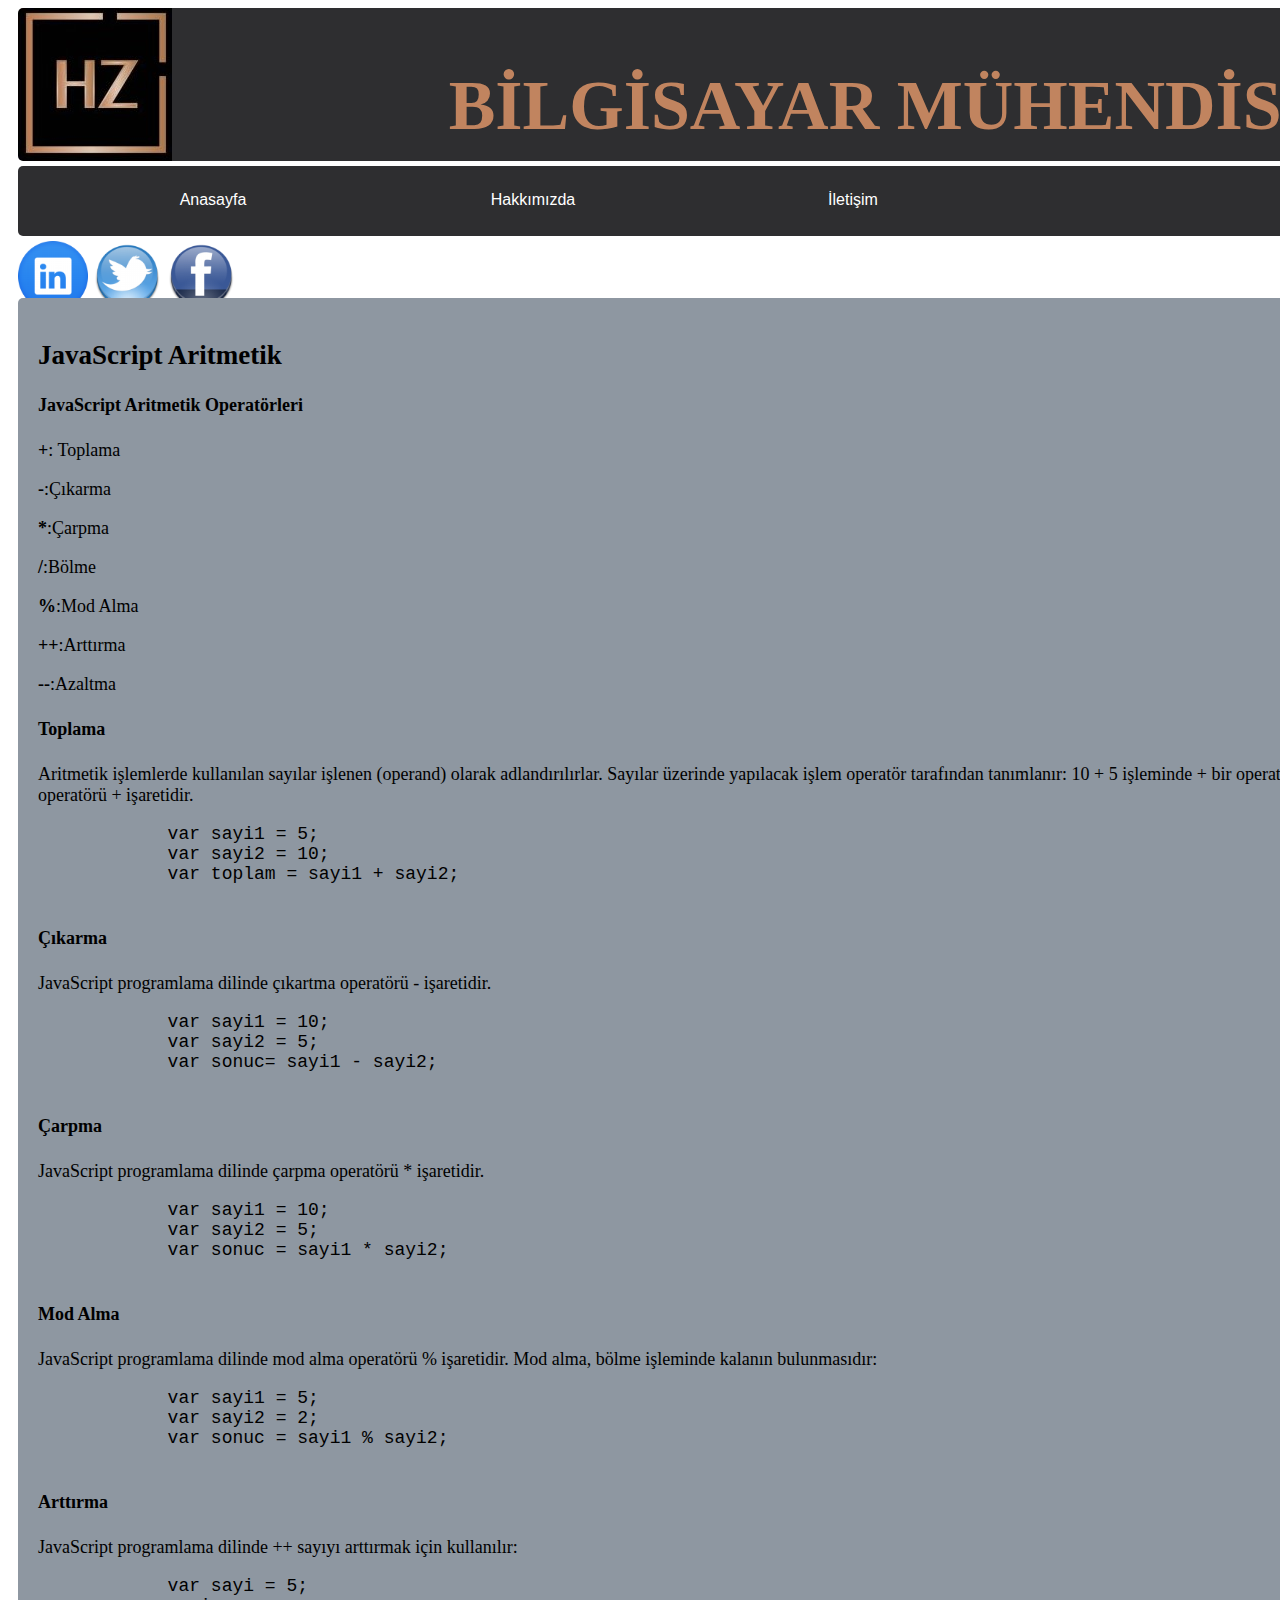
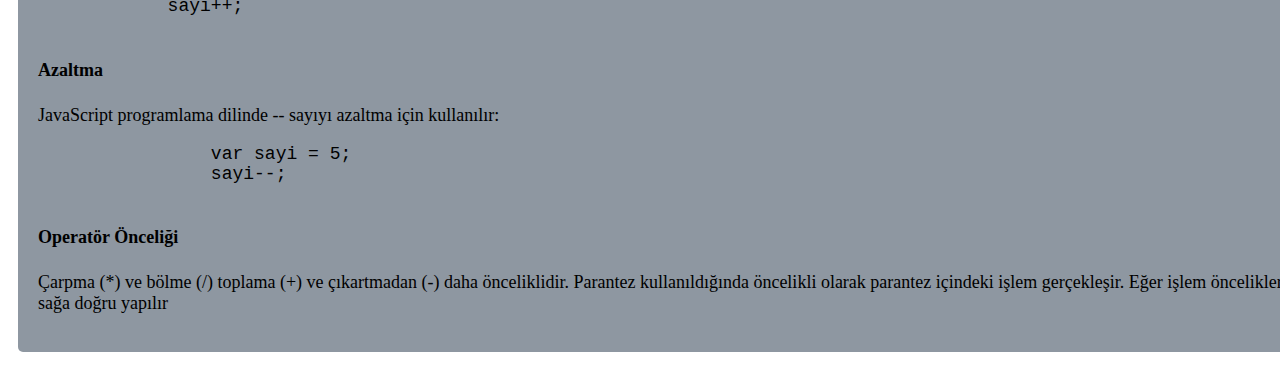
<file: jsArıtmatık.html>
<!DOCTYPE html>
<html lang="en">
<head>
    <meta charset="UTF-8">
    <meta name="viewport" content="width=device-width, initial-scale=1.0">
    <title>JavaScript Aritmetik</title>
    <link rel="stylesheet" href="style.css">
</head>
<body>
    <div>
    <div>
        <div class="logo"></div>
        <div class="banner">
            <h2 >BİLGİSAYAR MÜHENDİSLİĞİ</h2>
        </div>
        <div class="menu">
            <ul>
                <li><a href="index.html">Anasayfa</a> </li>
                <li><a href="hakkimda.html">Hakkımızda</a> </li>
                <li><a href="iletisim.html">İletişim</a> 
            </ul>
        </div>
        <div class="sosyal">
            <a href=""><img src="img/linkedin-icon.png"  width="70px"  height="70px" alt=""></a>
            <a href=""><img src="img/twitter-icon.png" width="70px"  height="70px" alt=""></a>
            <a href=""><img src="img/facebook-icon.png" width="70px"  height="70px" alt=""></a>
         </div>
         <div class="orta6acıklama">
            <h2 class="baslık">JavaScript Aritmetik</h2>
            <div>
                <h4>JavaScript Aritmetik Operatörleri</h4>
                <p><strong>+</strong>: Toplama</p>
                <p><strong>-</strong>:Çıkarma</p>
                <p><strong>*</strong>:Çarpma</p>
                <p><strong>/</strong>:Bölme</p>
                <p><strong>%</strong>:Mod Alma</p>
                <p><strong>++</strong>:Arttırma</p>
                <p><strong>--</strong>:Azaltma</p>

            <h4>Toplama</h4>
            <p>
            Aritmetik işlemlerde kullanılan sayılar işlenen (operand) olarak adlandırılırlar.
            Sayılar üzerinde yapılacak işlem operatör tarafından tanımlanır: 10 + 5  işleminde + bir operatördür.
            JavaScript'te toplama operatörü + işaretidir.
            <pre>
            var sayi1 = 5;
            var sayi2 = 10;
            var toplam = sayi1 + sayi2;
            </pre>
            </p>  
            <h4>Çıkarma</h4>
            <p>
            JavaScript programlama dilinde çıkartma operatörü -  işaretidir.
            <pre>
            var sayi1 = 10;
            var sayi2 = 5;
            var sonuc= sayi1 - sayi2;
            </pre>
            </p> 
            <h4>Çarpma</h4>
            <p>
                JavaScript programlama dilinde çarpma operatörü * işaretidir.
            <pre>
            var sayi1 = 10;
            var sayi2 = 5;
            var sonuc = sayi1 * sayi2;
            </pre>
            </p> 
            <h4>Mod Alma</h4>
            <p>
                JavaScript programlama dilinde mod alma operatörü % işaretidir. Mod alma, bölme işleminde kalanın bulunmasıdır:
            <pre>
            var sayi1 = 5;
            var sayi2 = 2;
            var sonuc = sayi1 % sayi2;
            </pre>
            </p> 
            <h4>Arttırma</h4>
            <p>
                JavaScript programlama dilinde ++ sayıyı arttırmak için kullanılır:
            <pre>
            var sayi = 5;
            sayi++;
            </pre>
            </p> 
            <h4>Azaltma</h4>
            <p>
                JavaScript programlama dilinde -- sayıyı azaltma için kullanılır:
            <pre>
                var sayi = 5;
                sayi--;
            </pre>
            </p> 
            <h4>Operatör Önceliği</h4>
            <p>Çarpma (*) ve bölme (/)  toplama (+) ve çıkartmadan (-) daha önceliklidir.
                Parantez kullanıldığında öncelikli olarak parantez içindeki işlem gerçekleşir.
                Eğer işlem öncelikleri aynıysa, işlemler soldan sağa doğru yapılır
            </p>
             </div>

         </div>
       

    </div>
</div>
    
</body>
</html>
</file>
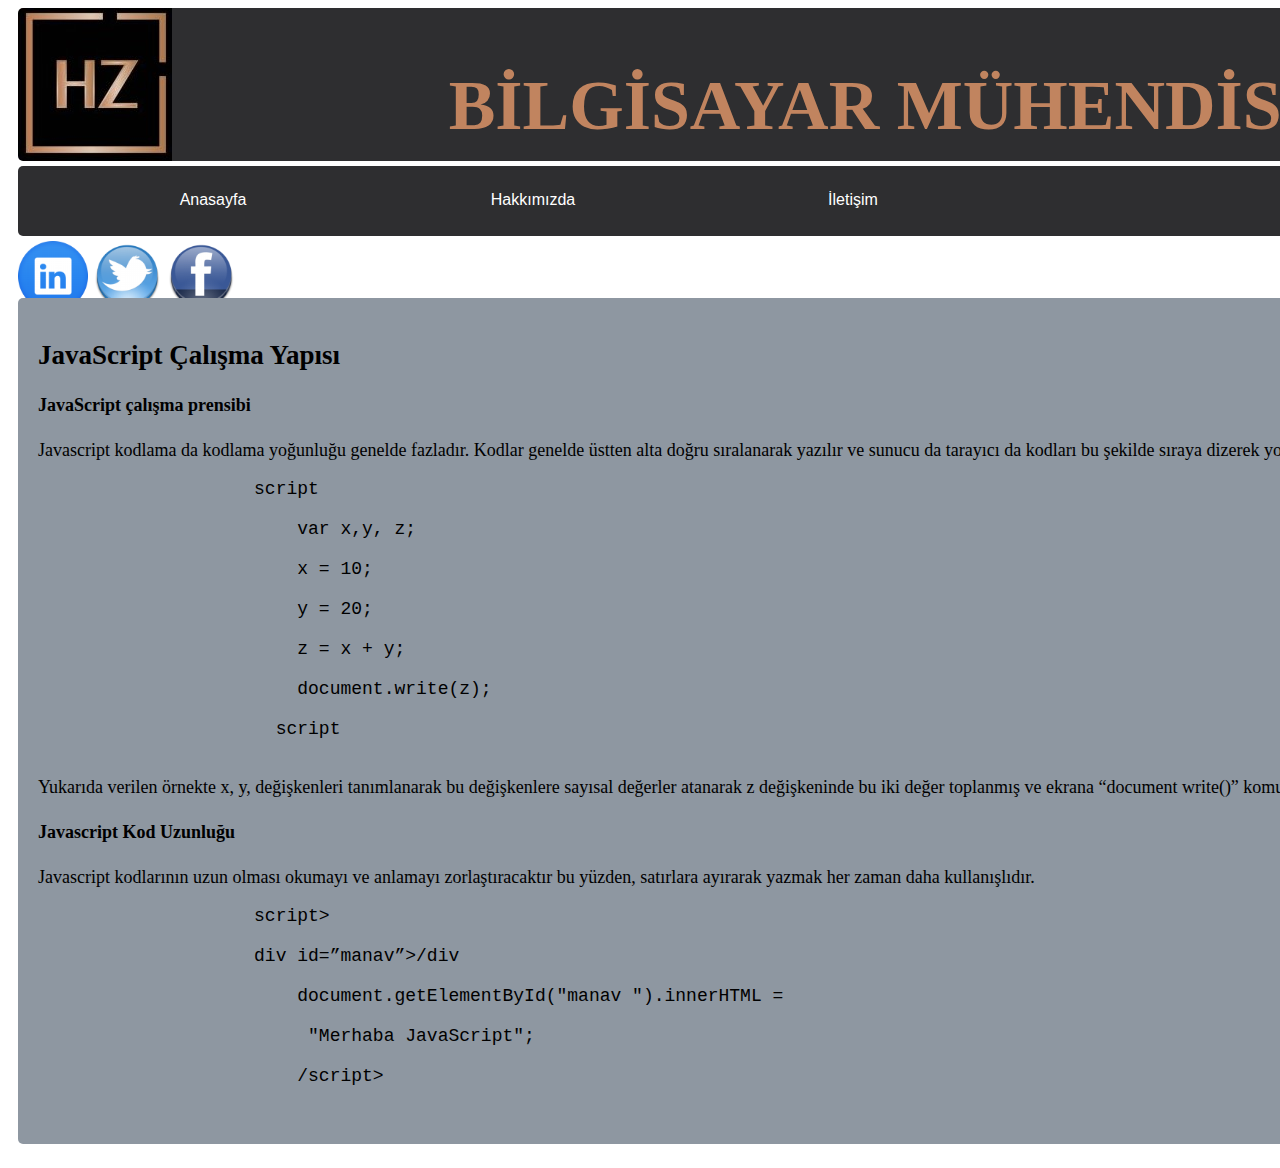
<file: jsCalısmaYapısı.html>
<!DOCTYPE html>
<html lang="en">
<head>
    <meta charset="UTF-8">
    <meta name="viewport" content="width=device-width, initial-scale=1.0">
    <title>Çalışma Yapısı</title>
    <link rel="stylesheet" href="style.css">
</head>
<body>
    <div>
    <div>
        <div class="logo"></div>
        <div class="banner">
            <h2 >BİLGİSAYAR MÜHENDİSLİĞİ</h2>
        </div>
        <div class="menu">
            <ul>
                <li><a href="index.html">Anasayfa</a> </li>
                <li><a href="hakkimda.html">Hakkımızda</a> </li>
                <li><a href="iletisim.html">İletişim</a> 
            </ul>
        </div>
        <div class="sosyal">
            <a href=""><img src="img/linkedin-icon.png"  width="70px"  height="70px" alt=""></a>
            <a href=""><img src="img/twitter-icon.png" width="70px"  height="70px" alt=""></a>
            <a href=""><img src="img/facebook-icon.png" width="70px"  height="70px" alt=""></a>
         </div>
         <div class="orta14acıklama">
            <h2 class="baslık">JavaScript Çalışma Yapısı</h2>
            <div>
                <h4>JavaScript çalışma prensibi</h4>
                <p>

                    Javascript kodlama da kodlama yoğunluğu genelde fazladır. Kodlar genelde üstten alta doğru sıralanarak yazılır ve sunucu da tarayıcı da kodları bu şekilde sıraya dizerek yorumlar.</p>
                <pre>
                    script

                        var x,y, z;
                      
                        x = 10;
                      
                        y = 20;
                      
                        z = x + y;
                      
                        document.write(z);
                      
                      script
                </pre>
                <p>Yukarıda verilen örnekte x, y,  değişkenleri tanımlanarak bu değişkenlere sayısal değerler atanarak z değişkeninde bu iki değer toplanmış ve ekrana “document write()” komutu ile yazdırılmıştır.</p>
                <h4>Javascript Kod Uzunluğu</h4>
                <p>Javascript kodlarının uzun olması okumayı ve anlamayı zorlaştıracaktır bu yüzden, satırlara ayırarak yazmak her zaman daha kullanışlıdır.</p>
                <pre>
                    script>

                    div id=”manav”>/div
                        
                        document.getElementById("manav ").innerHTML =
                        
                         "Merhaba JavaScript";
                        
                        /script>
                </pre>
            </div>
         </div>

    </div>
</div>
    
</body>
</html>
</file>
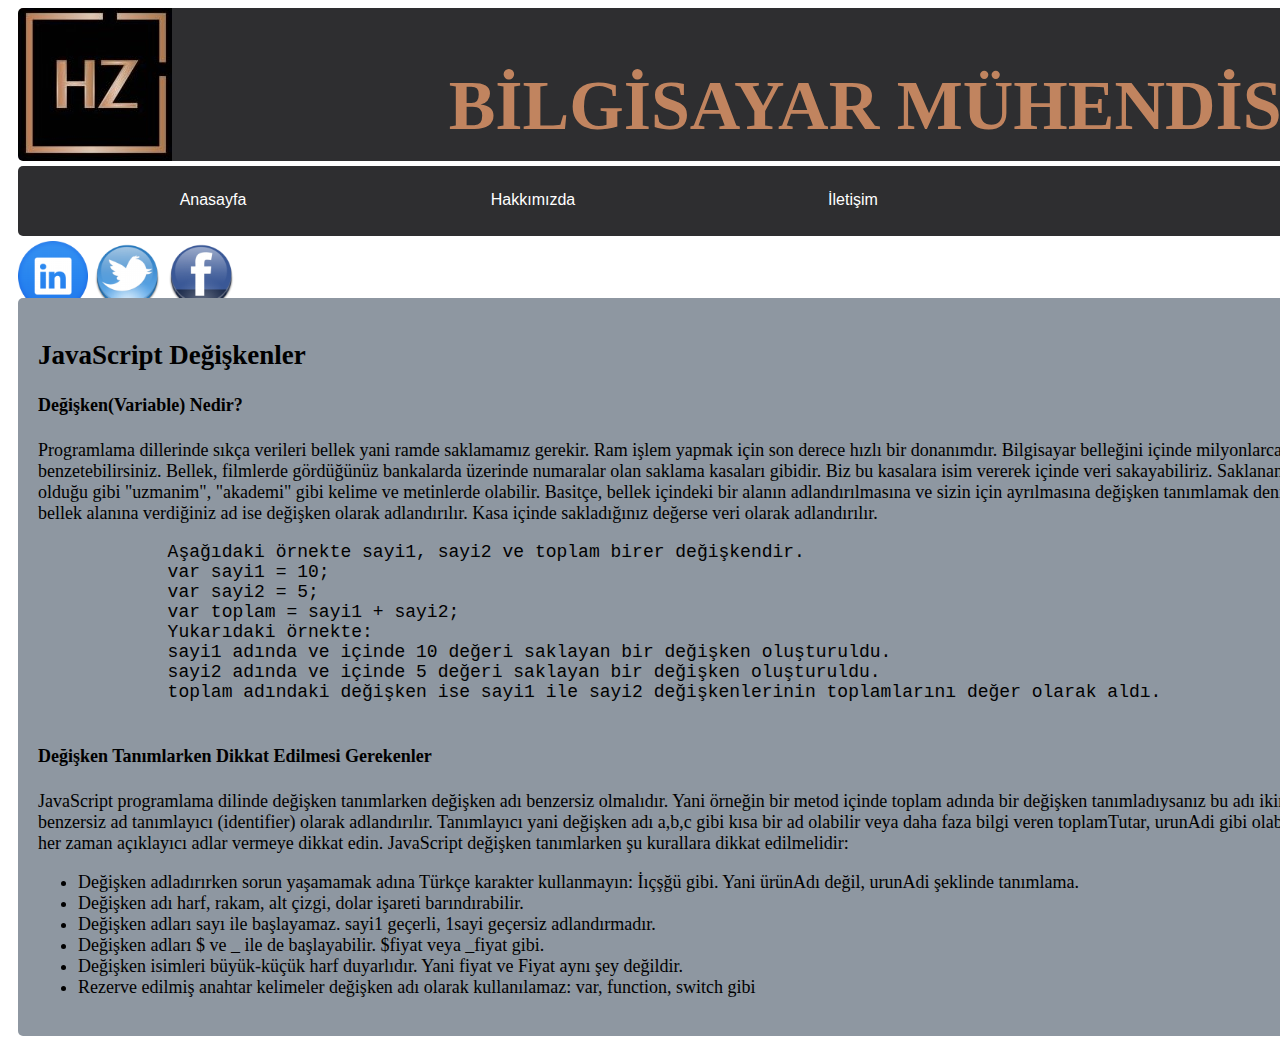
<file: jsDegiskenler.html>
<!DOCTYPE html>
<html lang="en">
<head>
    <meta charset="UTF-8">
    <meta name="viewport" content="width=device-width, initial-scale=1.0">
    <title>JavaScript Değişkenler</title>
    <link rel="stylesheet" href="style.css">
</head>
<body>
    <div>
        <div class="logo"></div>
        <div class="banner">
            <h2 >BİLGİSAYAR MÜHENDİSLİĞİ</h2>
        </div>
        <div class="menu">
            <ul>
                <li><a href="index.html">Anasayfa</a> </li>
                <li><a href="hakkimda.html">Hakkımızda</a> </li>
                <li><a href="iletisim.html">İletişim</a> 
            </ul>
        </div>
        <div class="sosyal">
            <a href=""><img src="img/linkedin-icon.png"  width="70px"  height="70px" alt=""></a>
            <a href=""><img src="img/twitter-icon.png" width="70px"  height="70px" alt=""></a>
            <a href=""><img src="img/facebook-icon.png" width="70px"  height="70px" alt=""></a>
         </div>
         <div class="orta4acıklama">
            <h2 class="baslık">JavaScript Değişkenler</h2>
            <div>
            <h4>Değişken(Variable) Nedir?</h4>
            <p>
                Programlama dillerinde sıkça verileri bellek yani ramde saklamamız gerekir. Ram işlem yapmak için son derece hızlı bir donanımdır.
                
                Bilgisayar belleğini içinde milyonlarca çekmece bulunan bir dolaba benzetebilirsiniz. Bellek, filmlerde gördüğünüz bankalarda üzerinde numaralar olan saklama kasaları gibidir.
                
                Biz bu kasalara isim vererek içinde veri sakayabiliriz. Saklanan veri 10,20, 30 gibi sayı olduğu gibi "uzmanim", "akademi" gibi kelime ve metinlerde olabilir.
                
                Basitçe, bellek içindeki bir alanın adlandırılmasına ve sizin için ayrılmasına değişken tanımlamak denir. Kasaya verdiğiniz, yani bellek alanına verdiğiniz ad ise değişken olarak adlandırılır. Kasa içinde sakladığınız değerse veri olarak adlandırılır.
            </p>
            <pre>
            Aşağıdaki örnekte sayi1, sayi2 ve toplam birer değişkendir.
            var sayi1 = 10;
            var sayi2 = 5;
            var toplam = sayi1 + sayi2;
            Yukarıdaki örnekte:
            sayi1 adında ve içinde 10 değeri saklayan bir değişken oluşturuldu.
            sayi2 adında ve içinde 5 değeri saklayan bir değişken oluşturuldu.
            toplam adındaki değişken ise sayi1 ile sayi2 değişkenlerinin toplamlarını değer olarak aldı.
            </pre>
            <h4>Değişken Tanımlarken Dikkat Edilmesi Gerekenler</h4>
            <p>JavaScript programlama dilinde değişken tanımlarken değişken adı benzersiz olmalıdır.

                Yani örneğin bir metod içinde toplam adında bir değişken tanımladıysanız bu adı ikinci kez kullanamazsınız.
                
                Bu benzersiz ad tanımlayıcı (identifier) olarak adlandırılır.
                
                Tanımlayıcı yani değişken adı a,b,c gibi kısa bir ad olabilir veya daha faza bilgi veren toplamTutar, urunAdi gibi olabilir.
                
                Değişken adlandırırken her zaman açıklayıcı adlar vermeye dikkat edin.
                
                JavaScript değişken tanımlarken şu kurallara dikkat edilmelidir:
            <ul>
                <li>Değişken adladırırken sorun yaşamamak adına Türkçe karakter kullanmayın: İıçşğü gibi. Yani ürünAdı değil, urunAdi şeklinde tanımlama.</li>
                <li>Değişken adı harf, rakam, alt çizgi, dolar işareti barındırabilir.</li>
                <li>Değişken adları sayı ile başlayamaz. sayi1 geçerli, 1sayi geçersiz adlandırmadır.</li>
                <li>Değişken adları $ ve _ ile de başlayabilir. $fiyat veya _fiyat gibi.</li>
                <li>Değişken isimleri büyük-küçük harf duyarlıdır. Yani fiyat ve Fiyat aynı şey değildir.</li>
                <li>Rezerve edilmiş anahtar kelimeler değişken adı olarak kullanılamaz: var, function, switch gibi</li>
            </ul>
            </p>
            
            </div>
           
         </div>
       
        
    </div>
    
</body>
</html>
</file>
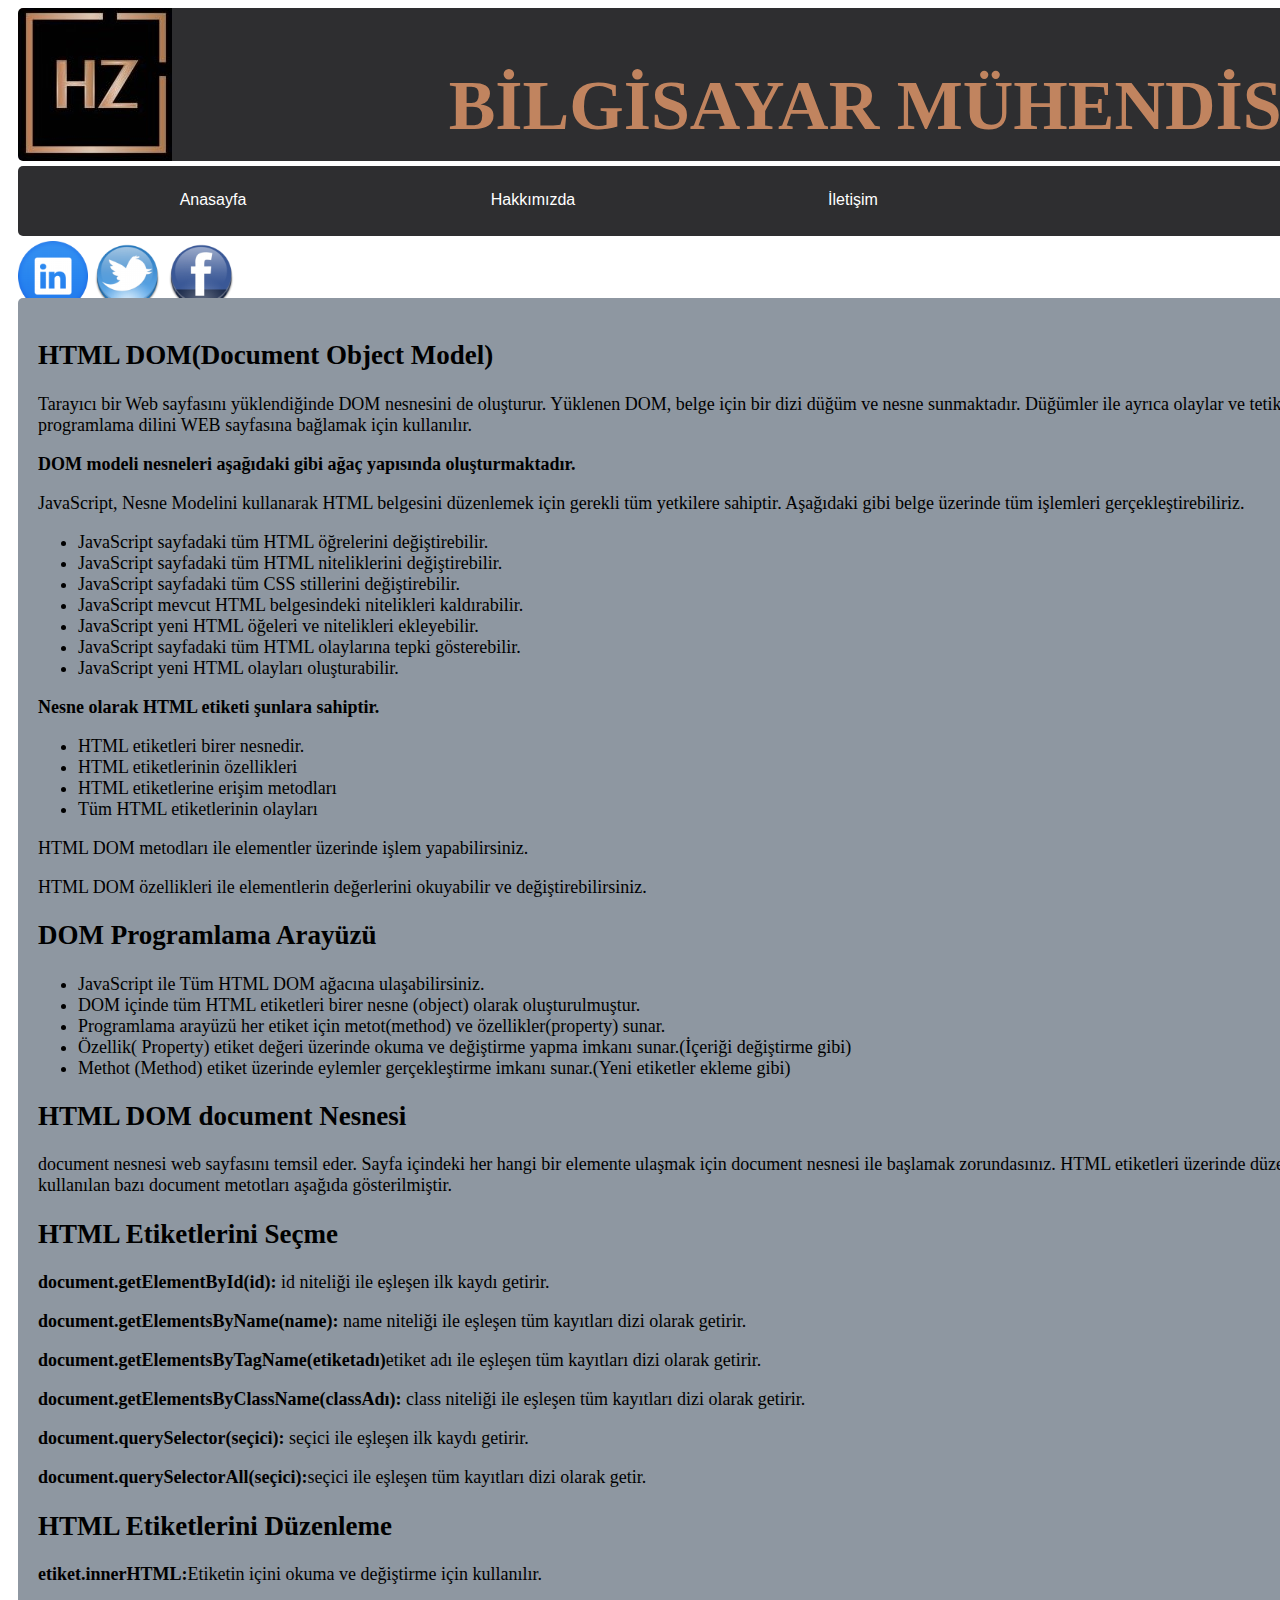
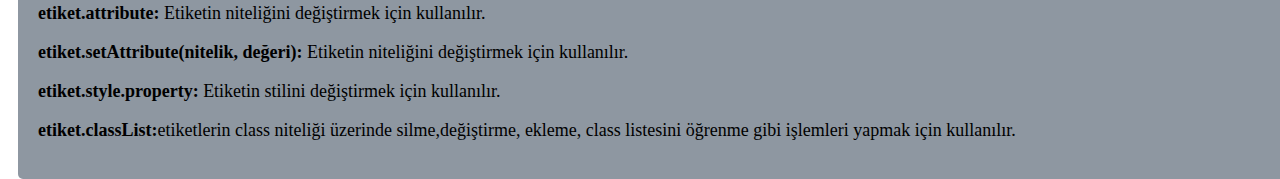
<file: jsDomKullanımı.html>
<!DOCTYPE html>
<html lang="en">
<head>
    <meta charset="UTF-8">
    <meta name="viewport" content="width=device-width, initial-scale=1.0">
    <title>Document</title>
    <link rel="stylesheet" href="style.css">
</head>
<body>
    <div>
        <div>
            <div class="logo"></div>
        <div class="banner">
            <h2 >BİLGİSAYAR MÜHENDİSLİĞİ</h2>
        </div>
        <div class="menu">
            <ul>
                <li><a href="index.html">Anasayfa</a> </li>
                <li><a href="hakkimda.html">Hakkımızda</a> </li>
                <li><a href="iletisim.html">İletişim</a> 
            </ul>
        </div>
        <div class="sosyal">
            <a href=""><img src="img/linkedin-icon.png"  width="70px"  height="70px" alt=""></a>
            <a href=""><img src="img/twitter-icon.png" width="70px"  height="70px" alt=""></a>
            <a href=""><img src="img/facebook-icon.png" width="70px"  height="70px" alt=""></a>
         </div>
         <div class="orta17acıklama">
             <h2>HTML DOM(Document Object Model)</h2>
             <p>Tarayıcı bir Web sayfasını yüklendiğinde DOM nesnesini de oluşturur. Yüklenen DOM, belge için bir dizi düğüm ve nesne sunmaktadır. Düğümler ile ayrıca olaylar ve tetikleyiciler eklenebilir. Özetle programlama dilini WEB sayfasına bağlamak için kullanılır.</p>
             <p> <strong>DOM modeli nesneleri aşağıdaki gibi ağaç yapısında oluşturmaktadır.</strong> </p>
             <p>JavaScript, Nesne Modelini kullanarak  HTML belgesini düzenlemek için gerekli tüm yetkilere sahiptir. Aşağıdaki gibi belge üzerinde tüm işlemleri gerçekleştirebiliriz.</p>
            <ul>
                <li>JavaScript sayfadaki tüm HTML öğrelerini değiştirebilir.</li>
                <li>JavaScript sayfadaki tüm HTML niteliklerini değiştirebilir.</li>
                <li>JavaScript sayfadaki tüm CSS stillerini değiştirebilir.</li>
                <li>JavaScript mevcut HTML belgesindeki nitelikleri kaldırabilir.</li>
                <li>JavaScript yeni HTML öğeleri ve nitelikleri ekleyebilir.</li>
                <li>JavaScript sayfadaki tüm HTML olaylarına tepki gösterebilir.</li>
                <li>JavaScript yeni HTML olayları oluşturabilir.</li>
            </ul>
            <p><strong>Nesne olarak HTML etiketi şunlara sahiptir.</strong></p>
            <ul>
                <li>HTML etiketleri birer nesnedir.</li>
                <li>HTML etiketlerinin özellikleri</li>
                <li> HTML etiketlerine erişim metodları</li>
                <li>Tüm HTML etiketlerinin olayları </li>
            </ul>
            <p> HTML DOM metodları ile elementler üzerinde işlem yapabilirsiniz.</p>
            <p>HTML DOM özellikleri ile elementlerin değerlerini okuyabilir ve değiştirebilirsiniz.</p>
            <h2>DOM Programlama Arayüzü</h2>
            <ul>
                <li>JavaScript ile Tüm HTML DOM ağacına ulaşabilirsiniz.</li>
                <li>DOM içinde tüm HTML etiketleri birer nesne (object) olarak oluşturulmuştur.</li>
                <li>Programlama arayüzü her etiket için metot(method) ve özellikler(property) sunar.</li>
                <li>Özellik( Property) etiket değeri üzerinde okuma ve değiştirme yapma imkanı sunar.(İçeriği değiştirme gibi)</li>
                <li>Methot (Method) etiket üzerinde eylemler gerçekleştirme imkanı sunar.(Yeni etiketler ekleme gibi)</li>
            </ul>
            <h2>HTML DOM document Nesnesi</h2>
            <p>
                document nesnesi web sayfasını temsil eder.
                Sayfa içindeki her hangi bir elemente ulaşmak için document nesnesi ile başlamak zorundasınız.  HTML etiketleri üzerinde düzenleme yapmak için kullanılan bazı document metotları aşağıda gösterilmiştir.
            </p>
            <h2>HTML Etiketlerini Seçme</h2>
            <p> <strong>document.getElementById(id): </strong> id niteliği ile eşleşen ilk kaydı getirir.</p>
            <p> <strong>document.getElementsByName(name):</strong> name niteliği ile eşleşen tüm kayıtları dizi olarak  getirir.</p>
            <p> <strong>document.getElementsByTagName(etiketadı)</strong>etiket adı ile eşleşen tüm kayıtları dizi olarak getirir. </p>
            <p> <strong>document.getElementsByClassName(classAdı):</strong> class niteliği ile eşleşen tüm kayıtları dizi olarak getirir.</p>
            <p> <strong>document.querySelector(seçici): </strong> seçici ile eşleşen ilk kaydı getirir.</p>
            <p> <strong>document.querySelectorAll(seçici):</strong>seçici ile eşleşen tüm kayıtları dizi olarak getir. </p>
            <h2>HTML Etiketlerini Düzenleme</h2>
            <p> <strong>etiket.innerHTML:</strong>Etiketin içini okuma ve değiştirme için kullanılır. </p>
            <p> <strong>etiket.attribute:</strong> Etiketin niteliğini değiştirmek için kullanılır.</p>
            <p> <strong>etiket.setAttribute(nitelik, değeri):</strong> Etiketin niteliğini değiştirmek için kullanılır.</p>
            <p> <strong>etiket.style.property: </strong> Etiketin stilini değiştirmek için kullanılır. </p>
            <p> <strong>etiket.classList:</strong>etiketlerin class niteliği üzerinde silme,değiştirme, ekleme, class listesini öğrenme gibi işlemleri yapmak için kullanılır. </p>
            

             
 
 

 
           

            





             






         </div>
        </div>
    </div>
    
</body>
</html>
</file>
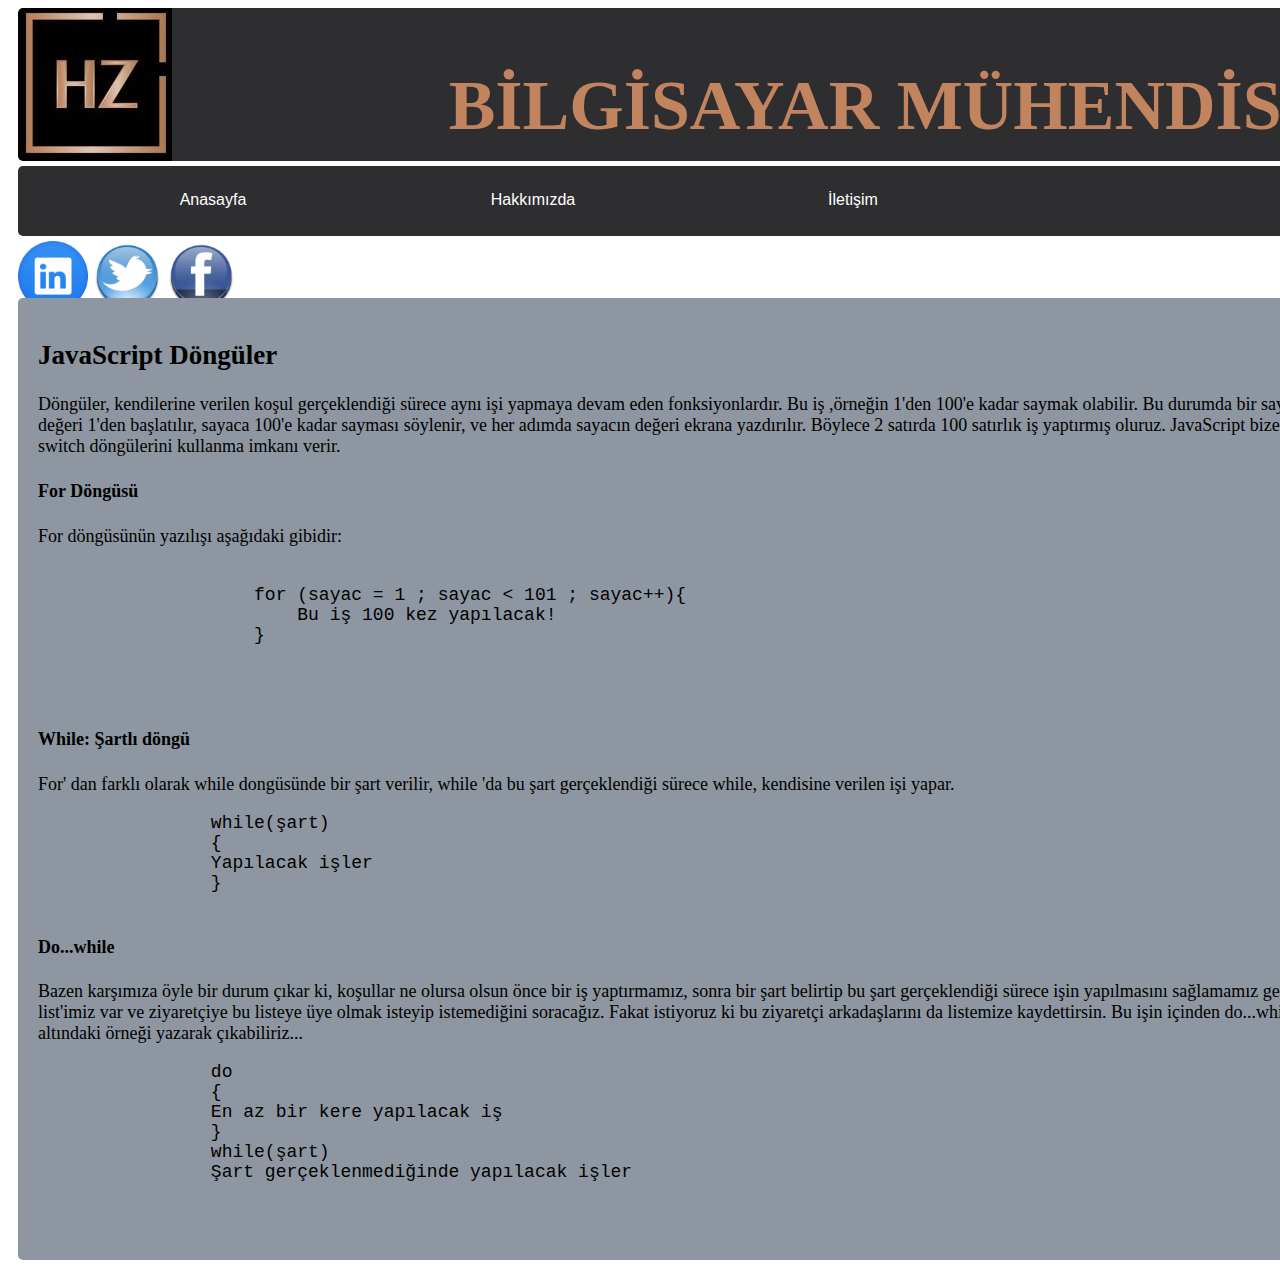
<file: jsDonguler.html>
<!DOCTYPE html>
<html lang="en">
<head>
    <meta charset="UTF-8">
    <meta name="viewport" content="width=device-width, initial-scale=1.0">
    <title>JavaScript Döngüler</title>
    <link rel="stylesheet" href="style.css">
</head>
<body>
    <div>
    <div>
        <div class="logo"></div>
        <div class="banner">
            <h2 >BİLGİSAYAR MÜHENDİSLİĞİ</h2>
        </div>
        <div class="menu">
            <ul>
                <li><a href="index.html">Anasayfa</a> </li>
                <li><a href="hakkimda.html">Hakkımızda</a> </li>
                <li><a href="iletisim.html">İletişim</a> 
            </ul>
        </div>
        <div class="sosyal">
            <a href=""><img src="img/linkedin-icon.png"  width="70px"  height="70px" alt=""></a>
            <a href=""><img src="img/twitter-icon.png" width="70px"  height="70px" alt=""></a>
            <a href=""><img src="img/facebook-icon.png" width="70px"  height="70px" alt=""></a>
         </div>
         <div class="orta12acıklama">
            <h2 class="baslık">JavaScript Döngüler</h2>
            <p>Döngüler, kendilerine verilen koşul gerçeklendiği sürece aynı işi yapmaya devam eden fonksiyonlardır.
             Bu iş ,örneğin 1'den 100'e kadar saymak olabilir. Bu durumda bir sayaç oluşturulur. 
             Bu sayacın değeri 1'den başlatılır, sayaca 100'e kadar sayması söylenir, ve her adımda sayacın değeri ekrana yazdırılır. Böylece 2 satırda 100 satırlık iş yaptırmış oluruz. JavaScript bize for, while, do...while ve switch döngülerini kullanma imkanı verir.
            </p>
            <h4>For Döngüsü</h4>
            <p>For döngüsünün yazılışı aşağıdaki gibidir: </p>
            <pre>
                
                    for (sayac = 1 ; sayac < 101 ; sayac++){
                        Bu iş 100 kez yapılacak!
                    }
                
            
            </pre>
            <h4>While: Şartlı döngü</h4>
            <p>For' dan farklı olarak while dongüsünde bir şart verilir, while 'da bu şart gerçeklendiği sürece while, kendisine verilen işi yapar.</p>
            <pre>
                while(şart)
                {
                Yapılacak işler
                }
            </pre>
            <h4>Do...while</h4>
            <p>
                Bazen karşımıza öyle bir durum çıkar ki, koşullar ne olursa olsun önce bir iş yaptırmamız, sonra bir şart belirtip bu şart gerçeklendiği sürece işin yapılmasını sağlamamız gerekir. Mesela bir mail list'imiz var ve ziyaretçiye bu listeye üye olmak isteyip istemediğini soracağız. Fakat istiyoruz ki bu ziyaretçi arkadaşlarını da listemize kaydettirsin. Bu işin içinden do...while döngüsünün yapısının altındaki örneği yazarak çıkabiliriz...
            </p>
            <pre>
                do
                {
                En az bir kere yapılacak iş
                }
                while(şart)
                Şart gerçeklenmediğinde yapılacak işler

            </pre>
         </div>

    </div>
</div>
    
</body>
</html>
</file>
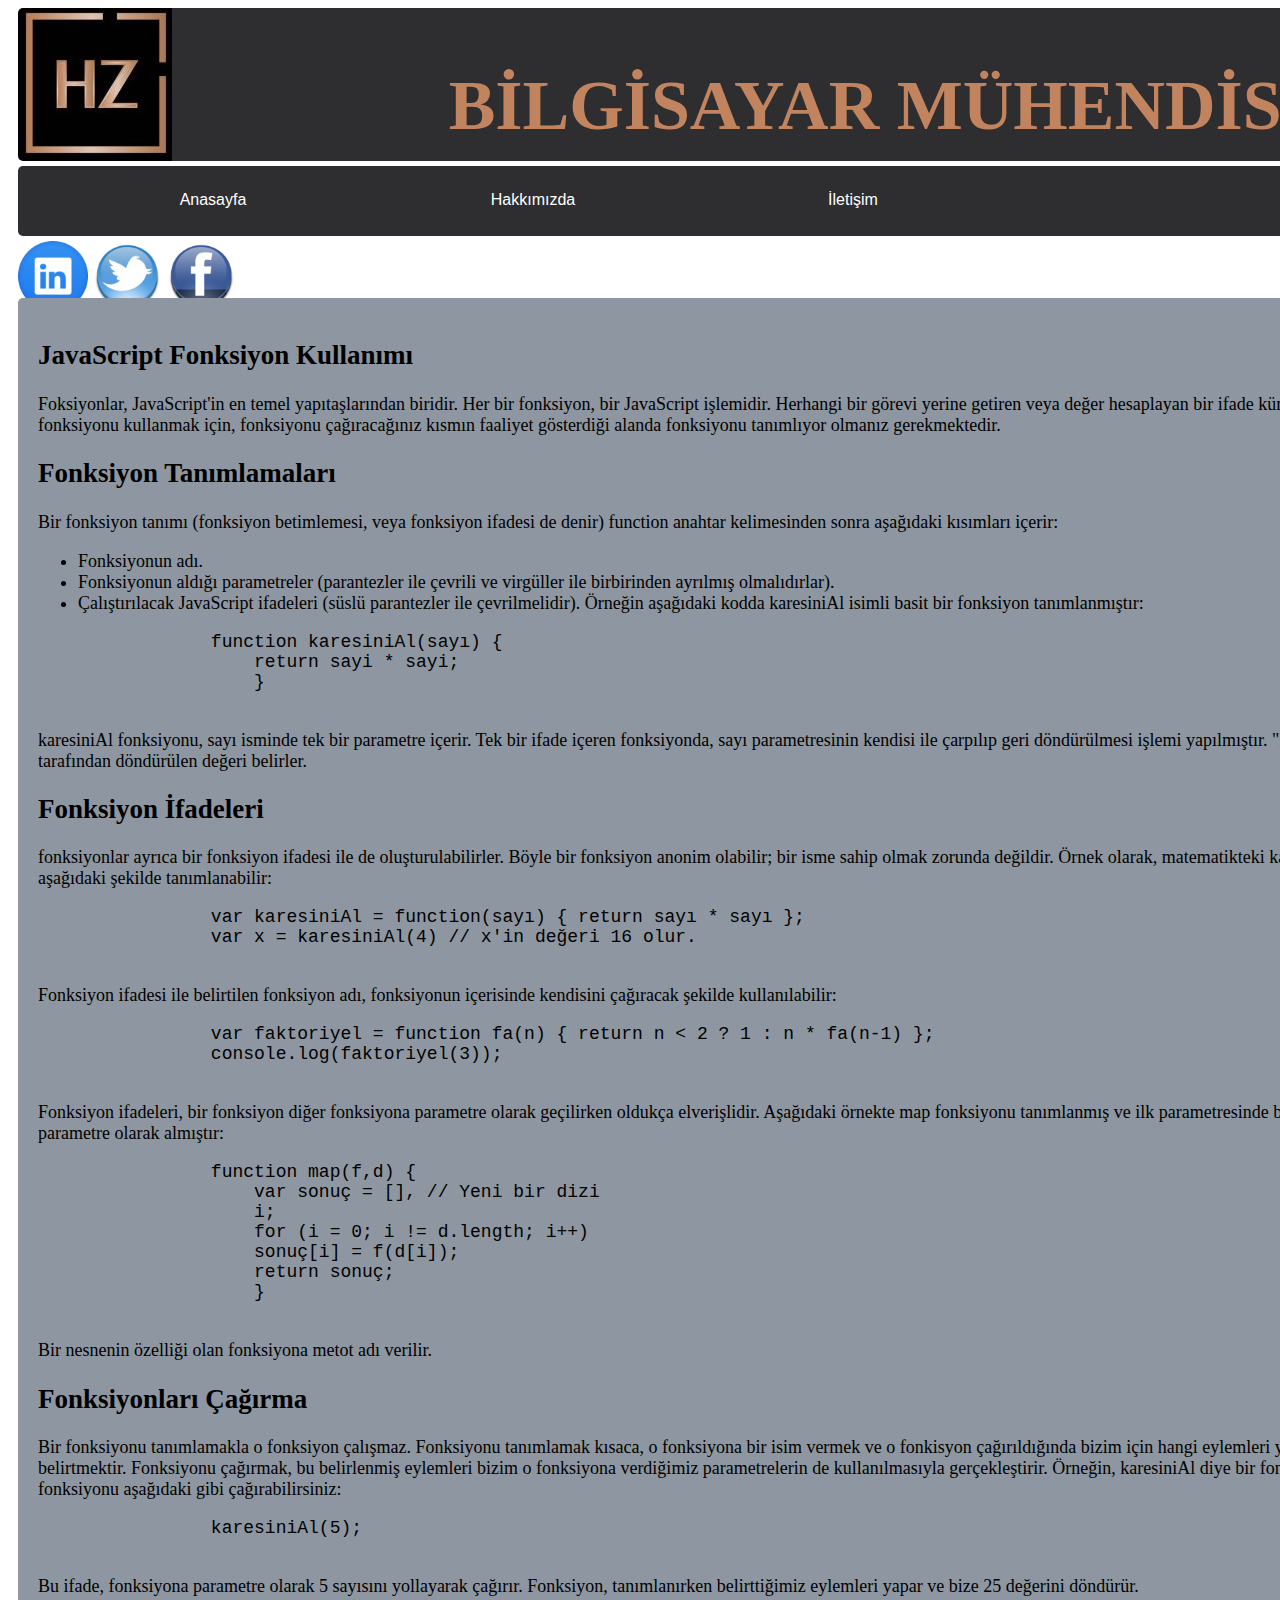
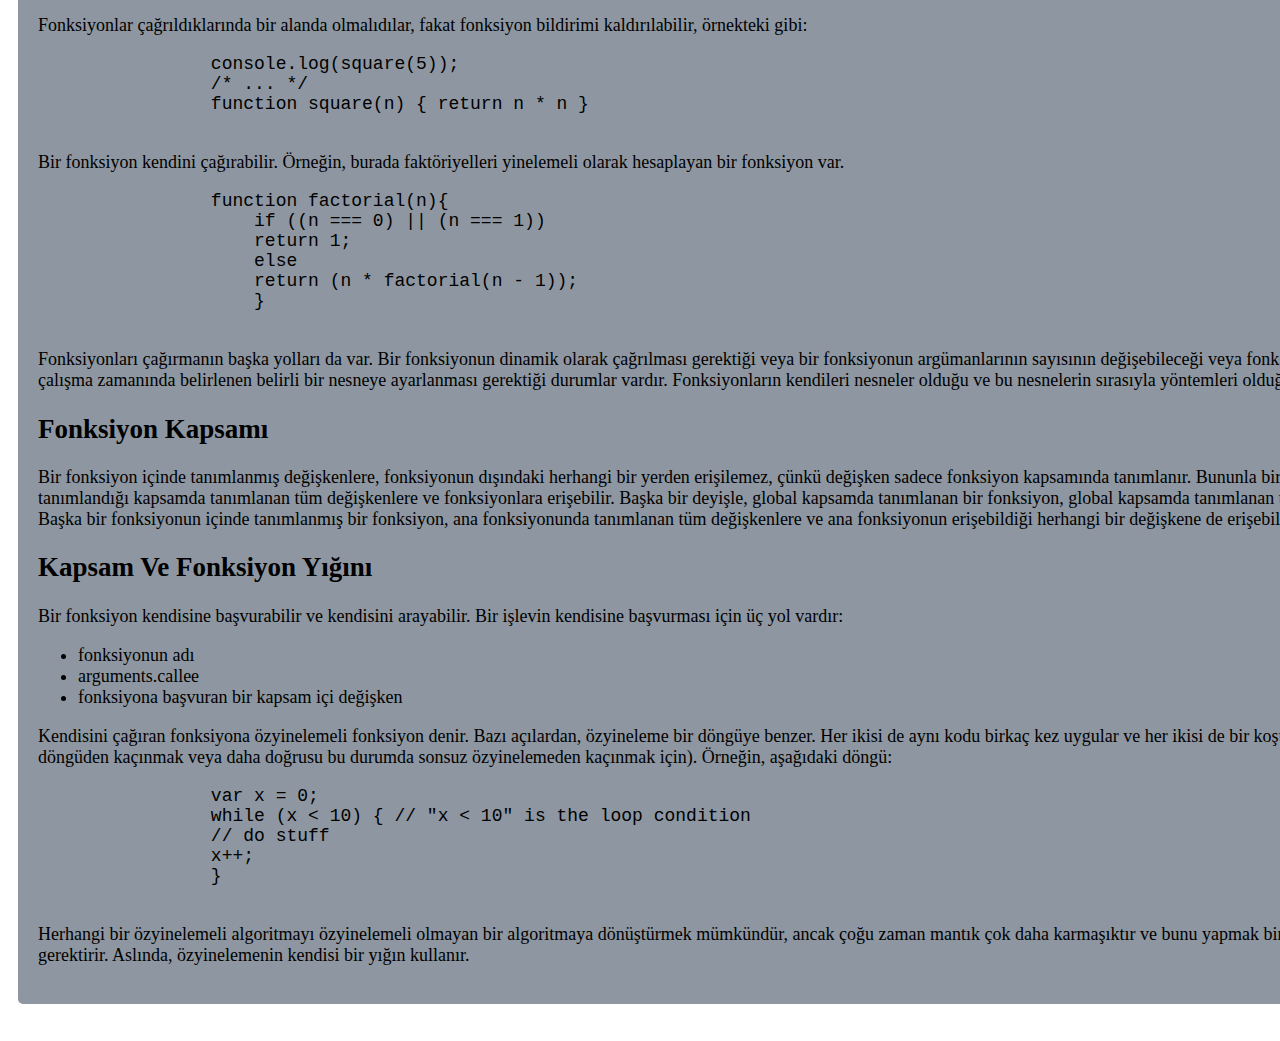
<file: jsFonksıyonKullanımı.html>
<!DOCTYPE html>
<html lang="en">
<head>
    <meta charset="UTF-8">
    <meta name="viewport" content="width=device-width, initial-scale=1.0">
    <title>Document</title>
    <link rel="stylesheet" href="style.css">
</head>
<body>
    <div>
        <div>
            <div class="logo"></div>
        <div class="banner">
            <h2 >BİLGİSAYAR MÜHENDİSLİĞİ</h2>
        </div>
        <div class="menu">
            <ul>
                <li><a href="index.html">Anasayfa</a> </li>
                <li><a href="hakkimda.html">Hakkımızda</a> </li>
                <li><a href="iletisim.html">İletişim</a> 
            </ul>
        </div>
        <div class="sosyal">
            <a href=""><img src="img/linkedin-icon.png"  width="70px"  height="70px" alt=""></a>
            <a href=""><img src="img/twitter-icon.png" width="70px"  height="70px" alt=""></a>
            <a href=""><img src="img/facebook-icon.png" width="70px"  height="70px" alt=""></a>
         </div>
         <div class="orta15acıklama">
            <h2 class="baslık">JavaScript Fonksiyon Kullanımı</h2>
            <p>
                Foksiyonlar, JavaScript'in en temel yapıtaşlarından biridir. Her bir fonksiyon, bir JavaScript işlemidir. Herhangi bir görevi yerine getiren veya değer hesaplayan bir ifade kümesini içerirler. Bir fonksiyonu kullanmak için, fonksiyonu çağıracağınız kısmın faaliyet gösterdiği alanda fonksiyonu tanımlıyor olmanız gerekmektedir.
            </p>
            <h2>Fonksiyon Tanımlamaları</h2>
            <p>
                Bir fonksiyon tanımı (fonksiyon betimlemesi, veya fonksiyon ifadesi de denir) function anahtar kelimesinden sonra aşağıdaki kısımları içerir:
            </p>
            <ul>
                <li> Fonksiyonun adı.</li>
                <li>Fonksiyonun aldığı parametreler (parantezler ile çevrili ve virgüller ile birbirinden ayrılmış olmalıdırlar).</li>
                <li>Çalıştırılacak JavaScript ifadeleri (süslü parantezler ile çevrilmelidir).
                    Örneğin aşağıdaki kodda karesiniAl isimli basit bir fonksiyon tanımlanmıştır:</li>
            </ul>
            <pre>
                function karesiniAl(sayı) {
                    return sayi * sayi;
                    }
            </pre>
            <p>karesiniAl fonksiyonu, sayı isminde tek bir parametre içerir. Tek bir ifade içeren fonksiyonda, sayı parametresinin kendisi ile çarpılıp geri döndürülmesi işlemi yapılmıştır. "return" ifadesi, fonksiyon tarafından döndürülen değeri belirler.</p>
            <h2>Fonksiyon İfadeleri</h2>
            <p>fonksiyonlar ayrıca bir fonksiyon ifadesi ile de oluşturulabilirler. Böyle bir fonksiyon anonim olabilir; bir isme sahip olmak zorunda değildir. Örnek olarak, matematikteki kare alma fonksiyonu aşağıdaki şekilde tanımlanabilir:</p>
            <pre>
                var karesiniAl = function(sayı) { return sayı * sayı };
                var x = karesiniAl(4) // x'in değeri 16 olur.
            </pre>
            <p>Fonksiyon ifadesi ile belirtilen fonksiyon adı, fonksiyonun içerisinde kendisini çağıracak şekilde kullanılabilir:</p>
            <pre>
                var faktoriyel = function fa(n) { return n < 2 ? 1 : n * fa(n-1) };
                console.log(faktoriyel(3));
            </pre>
            <p>Fonksiyon ifadeleri, bir fonksiyon diğer fonksiyona parametre olarak geçilirken oldukça elverişlidir. Aşağıdaki örnekte map fonksiyonu tanımlanmış ve ilk parametresinde başka bir fonksiyonu parametre olarak almıştır:</p>
            <pre>
                function map(f,d) {
                    var sonuç = [], // Yeni bir dizi
                    i;
                    for (i = 0; i != d.length; i++)
                    sonuç[i] = f(d[i]);
                    return sonuç;
                    }
            </pre>
            <p>Bir nesnenin özelliği olan fonksiyona metot adı verilir.</p>
            <h2>Fonksiyonları Çağırma</h2>
            <p>Bir fonksiyonu tanımlamakla o fonksiyon çalışmaz. Fonksiyonu tanımlamak kısaca, o fonksiyona bir isim vermek ve o fonkisyon çağırıldığında bizim için hangi eylemleri yapması gerektiğini belirtmektir. Fonksiyonu çağırmak, bu belirlenmiş eylemleri bizim o fonksiyona verdiğimiz parametrelerin de kullanılmasıyla gerçekleştirir. Örneğin, karesiniAl diye bir fonksiyon tanımladığınızda, o fonksiyonu aşağıdaki gibi çağırabilirsiniz:</p>
            <pre>
                karesiniAl(5);
            </pre>
            <p>Bu ifade, fonksiyona parametre olarak 5 sayısını yollayarak çağırır. Fonksiyon, tanımlanırken belirttiğimiz eylemleri yapar ve bize 25 değerini döndürür.</p>
            <p>Fonksiyonlar çağrıldıklarında bir alanda olmalıdılar, fakat fonksiyon bildirimi kaldırılabilir, örnekteki gibi:</p>
            <pre>
                console.log(square(5));
                /* ... */
                function square(n) { return n * n }     
            </pre>
            <p>Bir fonksiyon kendini çağırabilir. Örneğin, burada faktöriyelleri yinelemeli olarak hesaplayan bir fonksiyon var.</p>
            <pre>
                function factorial(n){
                    if ((n === 0) || (n === 1))
                    return 1;
                    else
                    return (n * factorial(n - 1));
                    }
            </pre>
            <p>Fonksiyonları çağırmanın başka yolları da var. Bir fonksiyonun dinamik olarak çağrılması gerektiği veya bir fonksiyonun argümanlarının sayısının değişebileceği veya fonksiyon çağrısının içeriğinin çalışma zamanında belirlenen belirli bir nesneye ayarlanması gerektiği durumlar vardır. Fonksiyonların kendileri nesneler olduğu ve bu nesnelerin sırasıyla yöntemleri olduğu anlaşılıyor.</p>
            <h2>Fonksiyon Kapsamı</h2>
            <p>Bir fonksiyon içinde tanımlanmış değişkenlere, fonksiyonun dışındaki herhangi bir yerden erişilemez, çünkü değişken sadece fonksiyon kapsamında tanımlanır. Bununla birlikte, bir fonksiyon tanımlandığı kapsamda tanımlanan tüm değişkenlere ve fonksiyonlara erişebilir. Başka bir deyişle, global kapsamda tanımlanan bir fonksiyon, global kapsamda tanımlanan tüm değişkenlere erişebilir. Başka bir fonksiyonun içinde tanımlanmış bir fonksiyon, ana fonksiyonunda tanımlanan tüm değişkenlere ve ana fonksiyonun erişebildiği herhangi bir değişkene de erişebilir.</p>
            <h2>Kapsam Ve Fonksiyon Yığını</h2>
            <p>Bir fonksiyon kendisine başvurabilir ve kendisini arayabilir. Bir işlevin kendisine başvurması için üç yol vardır:</p>
            <ul>
                <li>fonksiyonun adı</li>
                <li>arguments.callee</li>
                <li>fonksiyona başvuran bir kapsam içi değişken</li>
            </ul>
            <p>Kendisini çağıran fonksiyona özyinelemeli fonksiyon denir. Bazı açılardan, özyineleme bir döngüye benzer. Her ikisi de aynı kodu birkaç kez uygular ve her ikisi de bir koşul gerektirir (bu, sonsuz bir döngüden kaçınmak veya daha doğrusu bu durumda sonsuz özyinelemeden kaçınmak için). Örneğin, aşağıdaki döngü:</p>
            <pre>
                var x = 0;
                while (x < 10) { // "x < 10" is the loop condition
                // do stuff
                x++;
                }
            </pre>
            <p>Herhangi bir özyinelemeli algoritmayı özyinelemeli olmayan bir algoritmaya dönüştürmek mümkündür, ancak çoğu zaman mantık çok daha karmaşıktır ve bunu yapmak bir yığının kullanılmasını gerektirir. Aslında, özyinelemenin kendisi bir yığın kullanır.</p>
           


         </div>
        </div>
    </div>
    
</body>
</html>
</file>
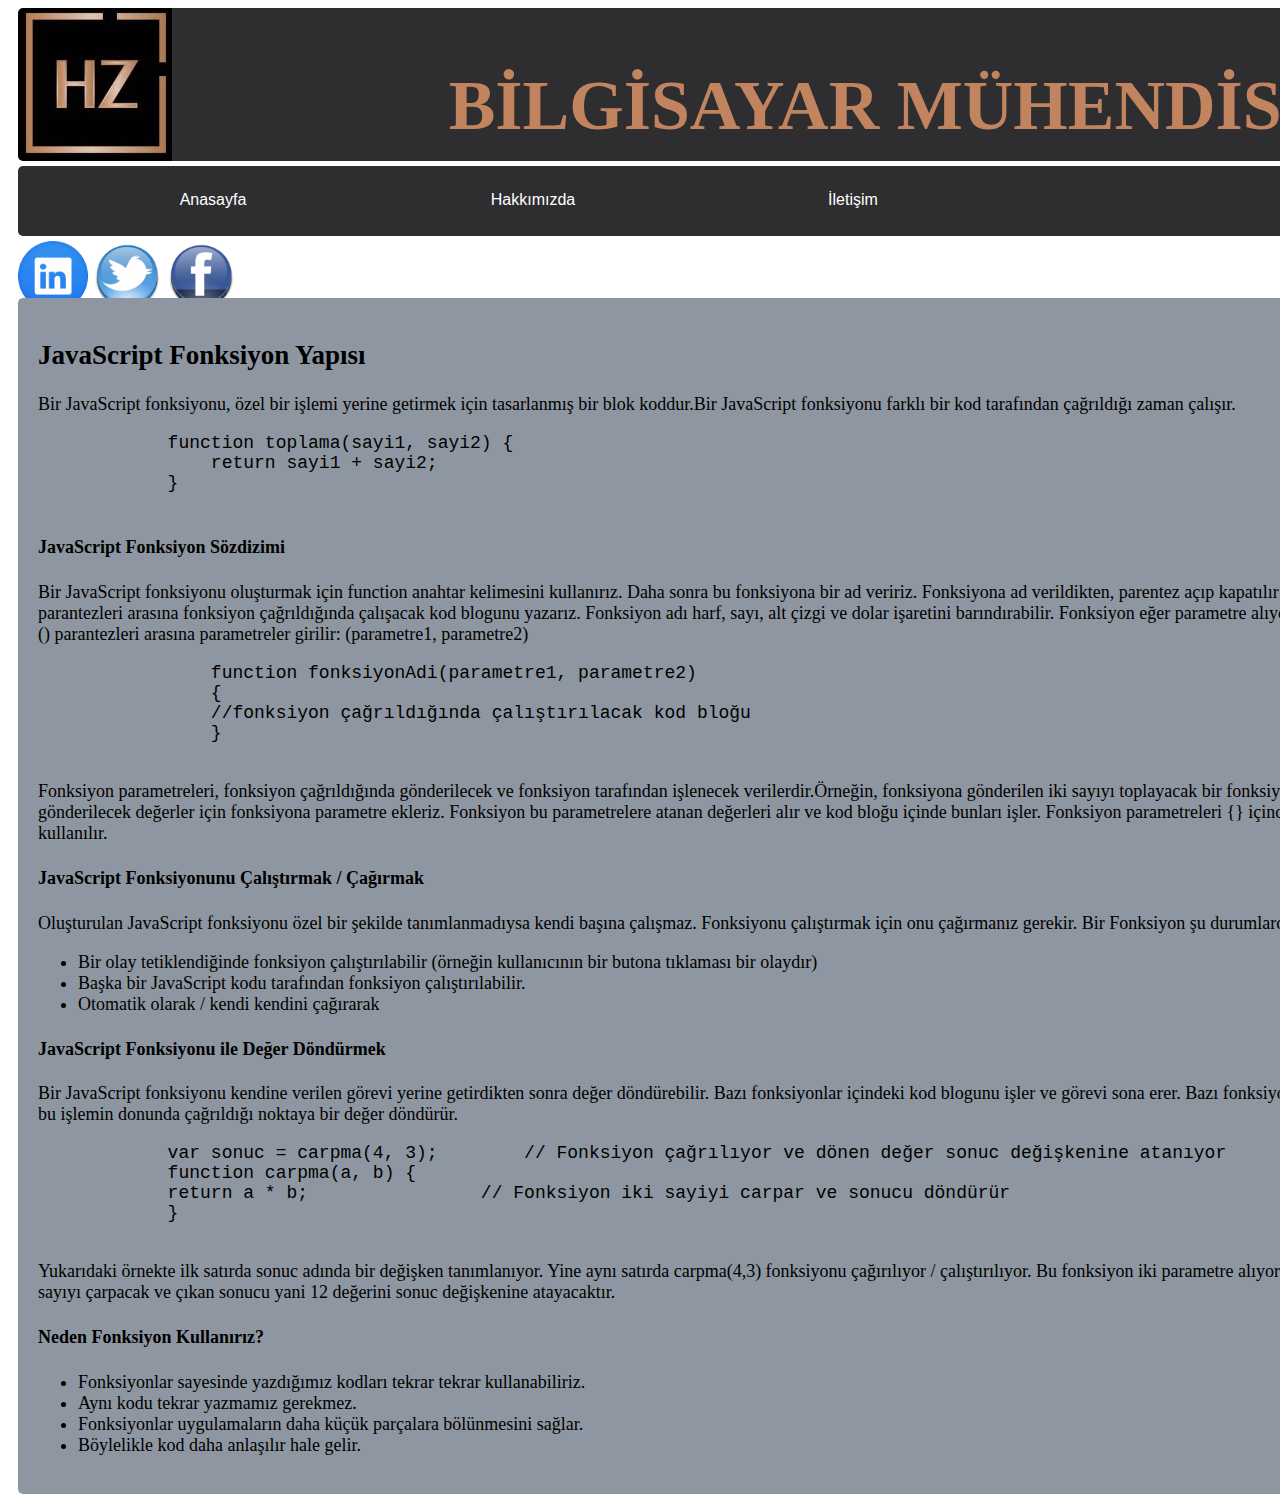
<file: jsFonsıyonYapısı.html>
<!DOCTYPE html>
<html lang="en">
<head>
    <meta charset="UTF-8">
    <meta name="viewport" content="width=device-width, initial-scale=1.0">
    <title>JavaScript Fonksiyonu Yapısı</title>
    <link rel="stylesheet" href="style.css">
</head>
<body>
    <div>
    <div>
        <div class="logo"></div>
        <div class="banner">
            <h2 >BİLGİSAYAR MÜHENDİSLİĞİ</h2>
        </div>
        <div class="menu">
            <ul>
                <li><a href="index.html">Anasayfa</a> </li>
                <li><a href="hakkimda.html">Hakkımızda</a> </li>
                <li><a href="iletisim.html">İletişim</a> 
            </ul>
        </div>
        <div class="sosyal">
            <a href=""><img src="img/linkedin-icon.png"  width="70px"  height="70px" alt=""></a>
            <a href=""><img src="img/twitter-icon.png" width="70px"  height="70px" alt=""></a>
            <a href=""><img src="img/facebook-icon.png" width="70px"  height="70px" alt=""></a>
         </div>
         <div class="orta8acıklama">
            <h2 class="baslık">JavaScript Fonksiyon Yapısı</h2>
            <div>
            <p>Bir JavaScript fonksiyonu, özel bir işlemi yerine getirmek için tasarlanmış bir blok koddur.Bir JavaScript fonksiyonu farklı bir kod tarafından çağrıldığı zaman çalışır.</p>
            <pre>
            function toplama(sayi1, sayi2) {
                return sayi1 + sayi2;
            }
            </pre>
            <h4>JavaScript Fonksiyon Sözdizimi</h4>
            <p>
                Bir JavaScript fonksiyonu oluşturmak için function anahtar kelimesini kullanırız. Daha sonra bu fonksiyona bir ad veririz.
                Fonksiyona ad verildikten, parentez açıp kapatılır () ve en sonunda {} parantezleri arasına fonksiyon çağrıldığında çalışacak kod blogunu yazarız.           
                Fonksiyon adı harf, sayı, alt çizgi ve dolar işaretini barındırabilir.       
                Fonksiyon eğer parametre alıyorsa fonksiyon adından sonra () parantezleri arasına parametreler girilir: (parametre1, parametre2)   
                <pre>
                function fonksiyonAdi(parametre1, parametre2)
                {
                //fonksiyon çağrıldığında çalıştırılacak kod bloğu
                }
                </pre>
                Fonksiyon parametreleri, fonksiyon çağrıldığında gönderilecek ve fonksiyon tarafından işlenecek verilerdir.Örneğin, fonksiyona gönderilen iki sayıyı toplayacak bir fonksiyon yazmak istiyorsak, gönderilecek değerler için fonksiyona parametre ekleriz.
                Fonksiyon bu parametrelere atanan değerleri alır ve kod bloğu içinde bunları işler.
                Fonksiyon parametreleri {} içinde yerel değişkenler gibi kullanılır.
            </p>
            <h4>JavaScript Fonksiyonunu Çalıştırmak / Çağırmak</h4>
            <p>
             Oluşturulan JavaScript fonksiyonu özel bir şekilde tanımlanmadıysa kendi başına çalışmaz. Fonksiyonu çalıştırmak için onu çağırmanız gerekir.
            Bir Fonksiyon şu durumlarda çalışır:
            <ul>
                <li>
                 Bir olay tetiklendiğinde fonksiyon çalıştırılabilir (örneğin kullanıcının bir butona tıklaması bir olaydır)</li>
                <li>Başka bir JavaScript kodu tarafından fonksiyon çalıştırılabilir.</li>
                <li>
                    Otomatik olarak / kendi kendini  çağırarak</li>
            </ul>
            </p>
            <h4>JavaScript Fonksiyonu ile Değer Döndürmek</h4>
            <p>
                Bir JavaScript fonksiyonu kendine verilen görevi yerine getirdikten sonra değer döndürebilir.
                Bazı fonksiyonlar içindeki kod blogunu işler ve görevi sona erer. 
                Bazı fonksiyonlar da kod blogunu işler ve bu işlemin donunda çağrıldığı noktaya bir değer döndürür.
            <pre>
            var sonuc = carpma(4, 3);        // Fonksiyon çağrılıyor ve dönen değer sonuc değişkenine atanıyor
            function carpma(a, b) {
            return a * b;                // Fonksiyon iki sayiyi carpar ve sonucu döndürür
            }
            </pre>
            Yukarıdaki örnekte ilk satırda sonuc adında bir değişken tanımlanıyor.
            Yine aynı satırda carpma(4,3) fonksiyonu çağırılıyor / çalıştırılıyor. Bu fonksiyon iki parametre alıyor: 4,3
            carpma() fonksiyonu iki sayıyı çarpacak ve çıkan sonucu yani 12 değerini sonuc değişkenine atayacaktır.
            </p>
            <h4>Neden Fonksiyon Kullanırız?</h4>
            <ul>
                <li>Fonksiyonlar sayesinde yazdığımız kodları tekrar tekrar kullanabiliriz.</li>
                <li>Aynı kodu tekrar yazmamız gerekmez.</li>
                <li>Fonksiyonlar uygulamaların daha küçük parçalara bölünmesini sağlar.</li>
                <li>Böylelikle kod daha anlaşılır hale gelir.</li>
            </ul>
            </div>
         </div>

    </div>
</div>
    
</body>
</html>
</file>
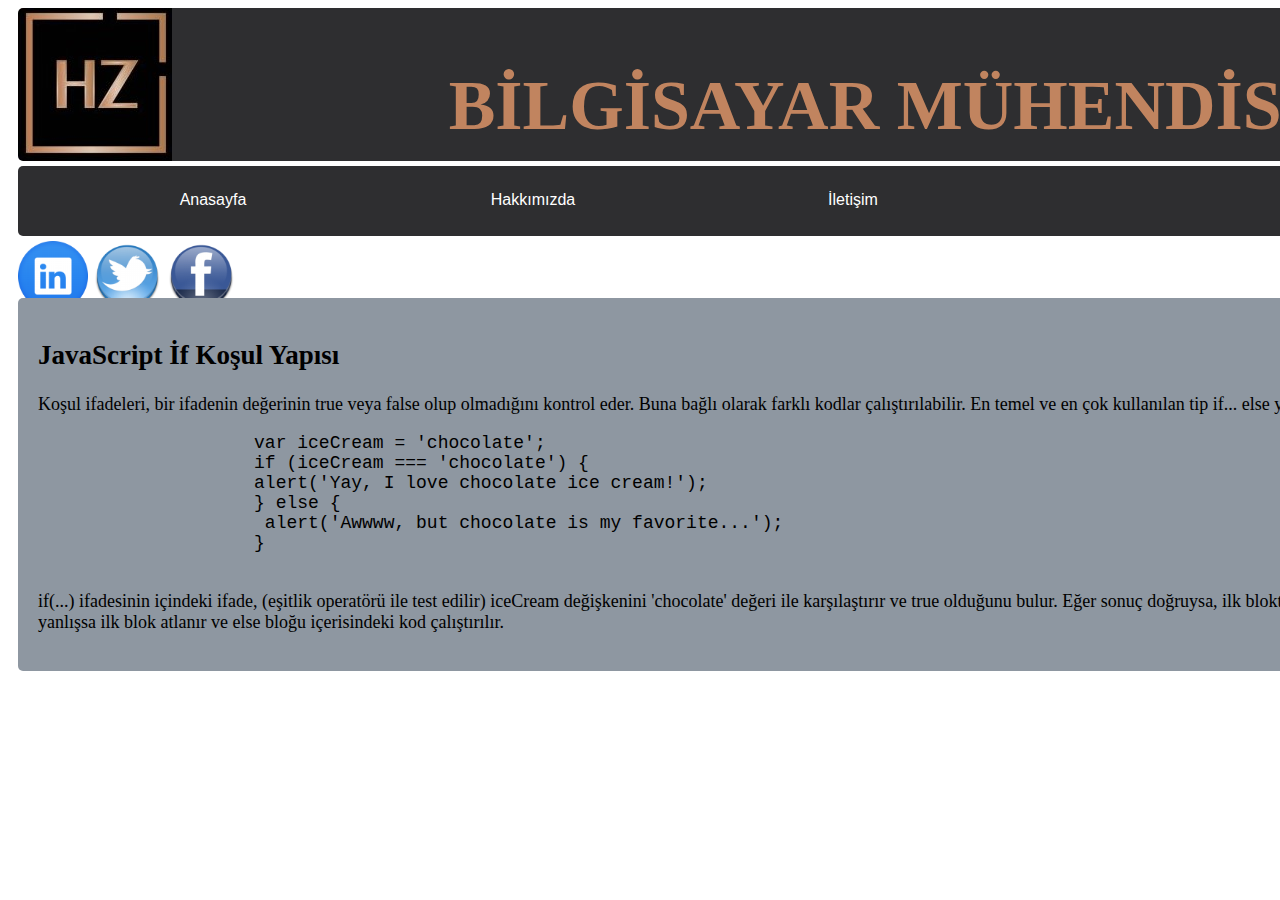
<file: jsIfKosulYapısı.html>
<!DOCTYPE html>
<html lang="en">
<head>
    <meta charset="UTF-8">
    <meta name="viewport" content="width=device-width, initial-scale=1.0">
    <title>JavaScript İf Koşul Yapısı</title>
    <link rel="stylesheet" href="style.css">
</head>
<body>
    <div>
    <div>
        <div class="logo"></div>
        <div class="banner">
            <h2 >BİLGİSAYAR MÜHENDİSLİĞİ</h2>
        </div>
        <div class="menu">
            <ul>
                <li><a href="index.html">Anasayfa</a> </li>
                <li><a href="hakkimda.html">Hakkımızda</a> </li>
                <li><a href="iletisim.html">İletişim</a> 
            </ul>
        </div>
        <div class="sosyal">
            <a href=""><img src="img/linkedin-icon.png"  width="70px"  height="70px" alt=""></a>
            <a href=""><img src="img/twitter-icon.png" width="70px"  height="70px" alt=""></a>
            <a href=""><img src="img/facebook-icon.png" width="70px"  height="70px" alt=""></a>
         </div>
         <div class="orta11acıklama">
            <h2 class="baslık">JavaScript İf Koşul Yapısı</h2>
            <div>
                <p>Koşul ifadeleri, bir ifadenin değerinin true veya false olup olmadığını kontrol eder. Buna bağlı olarak farklı kodlar çalıştırılabilir. En temel ve en çok kullanılan tip if... else yapısıdır. Örneğin:</p>
                <pre>
                    var iceCream = 'chocolate';
                    if (iceCream === 'chocolate') {
                    alert('Yay, I love chocolate ice cream!');    
                    } else {
                     alert('Awwww, but chocolate is my favorite...');    
                    }
                </pre>
                <p>if(...) ifadesinin içindeki ifade, (eşitlik operatörü ile test edilir) iceCream değişkenini 'chocolate' değeri ile karşılaştırır ve true olduğunu bulur. Eğer sonuç doğruysa, ilk bloktaki kod çalıştırılır eğer ifade yanlışsa ilk blok atlanır ve else bloğu içerisindeki kod çalıştırılır.</p>
           
            </div>
         </div>

    </div>
</div>
    
</body>
</html>
</file>
<file: style.css>
.banner{
    width: 1850px;
    height: 153px;
    float: left;
    margin-left: 0 0 0 50px;  
    margin: 0 0 0 10px;
    border-radius:5px;
    background-color:#2E2E30;
    background-image: url(img/logo.jpg); 
    background-repeat: no-repeat;
   
}
.banner h2{
    font-size: 70px; 
    text-align: center; 
    color: #C1845F; 
    font-family: 'Times New Roman', Times, serif;
   
    
}
.menu{
    width: 1500px;
    height: 70px;
    float: left;
    margin:5px 0 0 10px ;
    border-radius:5px;
    background-color:#2E2E30;
}




.sosyal{
    width: 300px;
    height: 47px;
    float: left;
    margin:5px 0 0 10px ;
    border-radius:5px;
}

.slider{
    width: 1850px;
    height: 600px;
    float: left;
    margin:10px 0 0 10px ;
    background-color: burlywood;
    border-radius:5px;
    background-image: url(img/bg-masthead.jpg);
    background-color: rgba(red, green, blue, 0.9);
    
    
}
.slider h1{
    text-align: center;
    font-size: 40px;
    font-family: 'Times New Roman', Times, serif;
    color: seashell;
    
}
.slider p{
    text-align: center;
    color: seashell;
    font-size: 20px;
    
    
}

.orta2 , .orta3 , .orta4 , .orta5 , .orta6 , .orta7 , .orta8 , .orta9 , .orta10 , .orta11 , .orta12 , .orta13 , .orta14, .orta15, .orta16, .orta17, .orta18{
    padding:20px;
    width: 350px;
    height: 350px;
    float: left;
    margin:10px 0 0 10px ;
    background-color: rgb(236, 192, 133);
    border-radius:5px;
    line-height: 20px;
}
.orta2:hover , .orta3:hover , .orta4:hover , .orta5:hover , .orta6:hover , .orta7:hover , .orta8:hover , .orta9:hover , .orta10:hover , .orta11:hover , .orta12:hover , .orta13:hover , .orta14:hover ,.orta15:hover, .orta16:hover, .orta17:hover, .orta18:hover{
    background-color: rgb(143, 146, 149);
}
.orta2acıklama , .orta3acıklama , .orta4acıklama , .orta5acıklama , .orta6acıklama , .orta7acıklama , .orta8acıklama , .orta9acıklama , .orta10acıklama , .orta11acıklama , .orta12acıklama , .orta13acıklama , .orta14acıklama ,.orta15acıklama, .orta16acıklama ,.orta17acıklama, .orta18acıklama {
    padding:20px;
    width: 1455px;
    height: auto;
    float: left;
    margin:10px 0 0 10px ;
    background-color:rgb(142, 151, 161);
    border-radius:5px;
    font-size: 18px;
}
.hak{
    background-color: saddlebrown;
}



.alt{
    width: 740px;
    height: 90px;
    float: left;
    margin-top: 10px;
    border-radius:5px;
    
}
.menu ul{
    margin: 0;
    padding: 0;
    list-style: none;
}
.menu ul li{
    float: left;
}
.menu ul li a{
    display: block;
    width: 250px;
    height:45px;
    text-decoration: none;
    text-align: center;
    font-weight: 50px;
    font-family: 'Franklin Gothic Medium', 'Arial Narrow', Arial, sans-serif;
    color: white;
    padding-top: 25px;
    padding-left: 70px;

}
.menu ul li a:hover{
    text-decoration: underline;
    background:rgb(72, 80, 88);

}
.hakkımızda{
    padding:20px;
    width: 1455px;
    height: 350px;
    float: left;
    margin:10px 0 0 10px ;
    background-color:rgb(142, 151, 161);
    border-radius:5px;
    font-size: 18px;

}
.iletisim{
    padding:20px;
    width: 1455px;
    height: 350px;
    float: left;
    margin:10px 0 0 10px ;
    background-color:rgb(142, 151, 161);
       border-radius:5px;
    font-size: 18px;

}
/*Adam Asmaca Css Stili*/
.box {
    display: block;
    width: 101px;
    height: 92px;
    margin-bottom: 10px;
}
.step1 {
    background: url("../img/image.png") no-repeat -25px 0px;
}
.step2 {
    background: url("../img/image.png") no-repeat -380px 0px;
}
.step3 {
    background: url("i../img/image.png") no-repeat -490px 0px;
}
.step4 {
    background: url("../img/image.png") no-repeat -30px -160px;
}
.step5 {
    background: url("../img/image.png") no-repeat -160px -160px;
}
.step6 {
    background: url("../img/image.png") no-repeat -280px -160px;
}
.step7 {
    background: url("../img/image.png") no-repeat -390px -160px;
}
.step8 {
    background: url("../img/image.png") no-repeat -500px -160px;;
}
.step9 {
    background: url("../img/image.png") no-repeat -280px -320px;
}
.kelime_alani {
    border: 1px solid #000;
    display: flex;
    width: fit-content;
}
.kelime {
    border-right: 1px solid #000;
    border-bottom: 1px solid #000;
    padding: 10px;
}
.kelime:last-child {
    border-right: none;
}
.harfler_alani {
    border: 1px solid #000;
    display: flex;
    margin: 10px;
    width: 400px;
    flex-wrap: wrap;
}
</file>
